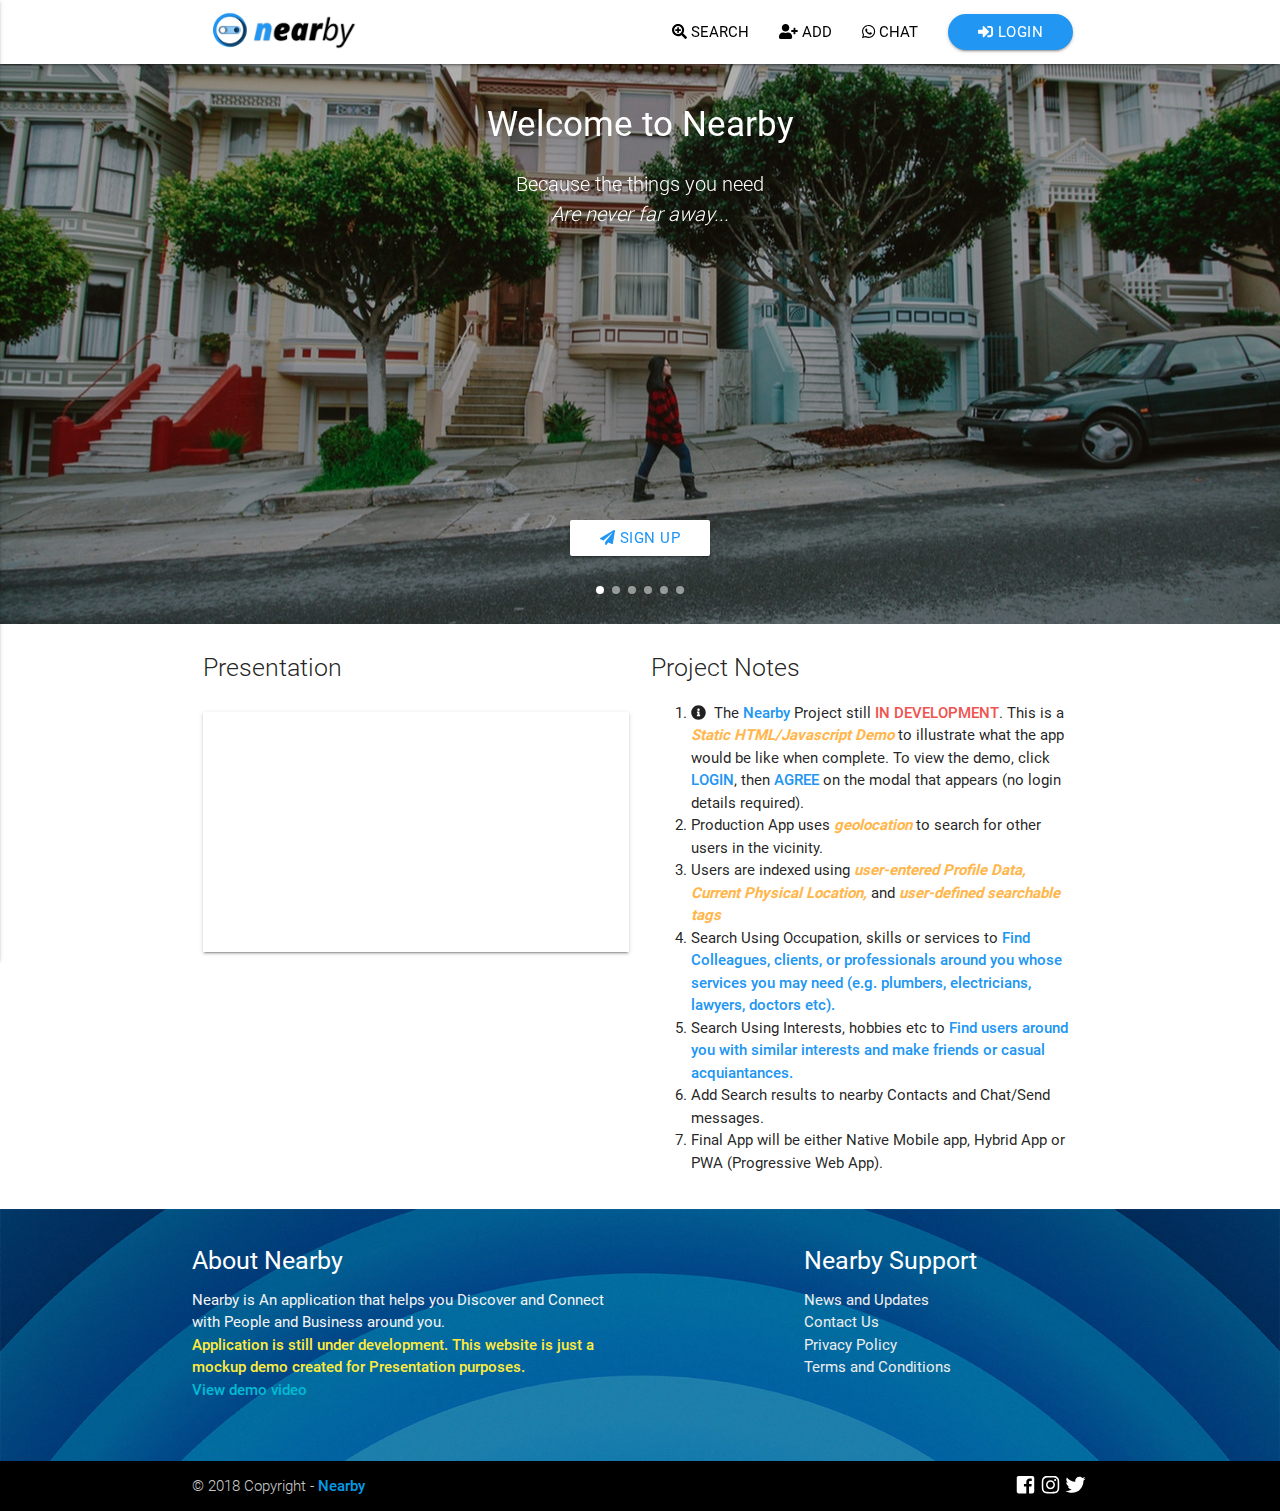
<file: index.html>
<!DOCTYPE html>
<html lang="en">

<head>
  <link href="assets/fonts/css/fontawesome-all.min.css" rel="stylesheet">
  <link href="assets/fonts/svg-with-js/css/fa-svg-with-js.css" rel="stylesheet">
  <link type="text/css" rel="stylesheet" href="assets/css/materialize.min.css" media="screen,projection" />
  <link type="text/css" rel="stylesheet" href="assets/css/prism.css" media="screen,projection" />
  <link type="text/css" rel="stylesheet" href="assets/css/materialize-stepper.min.css" media="screen,projection" />
  <link sizes="192x192" rel="icon" href="assets/images/nearbyicon.png" />
<!--  <link type="text/css" rel="stylesheet" href="assets/css/main.css" media="screen,projection" />-->
  <meta name="viewport" content="width=device-width, initial-scale=1">
  <meta charset="UTF-8">
  <title>Nearby</title>
  <style>
	
	  .overlay{
		  background-color: rgba(0,0,0,0.3); background-size:cover; height: 100%; padding-top: 10px; 
	  } 
	</style>
  
</head>

<body>
 <div class="navbar-fixed">
 	<nav class="white ">
 		<div>
 			<div class="nav-wrapper"><div class="container"><a data-activates="sidemenu" data-position="right" class="btn z-depth-0 white button-collapse show-on-small transparent">
                <i class="left fas fa-bars black-text show-on-small" data-fa-transform="down-25 grow-5"></i>
                </a><a href="index.php" class="brand-logo"><img src="assets/images/nearby.png" alt="" style="height: 50px; margin-top:10px; padding-bottom: 10px;"></a>
 			<ul class="right hide-on-med-and-down">
        <li><a class="black-text" href="sass.html"><i class="fa fa-search-plus" data-fa-transform="10"></i> SEARCH</a></li>
        <li><a class="black-text" href="badges.html"><i class="fa fa-user-plus"></i> ADD</a></li>
        <li><a class="black-text" href="collapsible.html"><i class="fab fa-whatsapp"></i> CHAT</a></li>
        
        <li><a class="white-text btn blue waves-effect waves-light modal-trigger" data-target="login_modal" style="border-radius: 20px;"><i class="fa fa-sign-in-alt"></i> Login</a></li>
				</ul></div></div>
 		</div>
 	</nav>
 </div>
 
 <ul id="sidemenu" class="side-nav white lighten-4">
        <li>
            <div class="user-view">
                <div class="background">
                    <img src="assets/images/29.jpg" style="width:600px;" alt="">
                </div>
                <a href="profile.php"><img src="assets/images/nearbyicon.png" class="circle" alt=""></a>
                <a href="profile.php"><span class="name white-text">NearBy</span></a>
                <a href="profile.php"><span class="email white-text">info@nearby.com</span></a>

            </div>
        </li>
        <li>
            <a class="active subheader">
                <div>Find the People You Need</div>
            </a>


        </li>
       <li><a class="black-text" href="sass.html"><i class="fa fa-search-plus" data-fa-transform="grow-10"></i> &nbsp; Search</a></li>
        
       

        <div class="divider"></div>
        <li>
            <a class="active subheader">
                <div>Make New Contacts</div>
            </a>


        </li>
        <li class="no-padding">
            <ul class="collapsible collapsible-accordion">
                <li>
                    <a class="collapsible-header">
                        <div><i class="colortextbrand fas fa-address-card" data-fa-transform=""></i>&nbsp; &nbsp; My Contacts &nbsp; &nbsp; <i class="fa fa-caret-down"></i></div>
                    </a>
                    <div class="collapsible-body">
                        <ul>
                             <li><a class="black-text" href="badges.html"><i class="fa fa-user-plus" data-fa-transform=""></i>&nbsp; Add Contact</a></li>
                            
                            <li><a class="black-text" href="collapsible.html"><i class="fab fa-whatsapp" data-fa-transform=""></i>  &nbsp; Chat</a></li>
                            
                             <li><a class="black-text" href="badges.html"><i class="fa fa-user-minus" data-fa-transform=""></i>&nbsp; Delete Contact</a></li>
                        </ul>
                    </div>
                </li>
            </ul>


        </li>


        <div class="divider"></div>
        <li>
            <a class="subheader">
                <div>Get Started</div>
            </a>
        </li>
       
        <li><a class="black-text signup"><i class="fa fa-paper-plane" data-fa-transform="grow-3" ></i>&nbsp; Sign Up</a></li>
        <li><a class="black-text modal-trigger" data-target="login_modal"><i class="fa fa-sign-in-alt"  data-fa-transform="grow-3"></i>&nbsp; Login</a></li>
        
       

    </ul>
 
    <div class="carousel carousel-slider center" style="height: 560px;">
      <div class="carousel-fixed-item center">
        <a class="btn waves-effect white blue-text modal-trigger signup" ><i class="fa fa-paper-plane"></i> Sign up</a>
      </div>
      <div class="carousel-item white-text" href="#one!" style="background-image:url(assets/images/neighbourhood2.jpeg); background-size:cover; background-position: center center;"><div class="overlay">
        <h1 style="font-size: 35px;">Welcome to Nearby</h1>
        <p class="white-text flow-text" style="font-size: 20px;">Because the things you need <br> <i>Are never far away...</i></p>
		  </div></div>
      <div class="carousel-item white-text" href="#one!" style="background-image:url(assets/images/locationblacklady.jpeg); background-size:cover; background-position: center center;"><div class="overlay">
        <h2 style="font-size: 35px;"><i class="fa fa-map-marker-alt" ></i> Search</h2>
        <p class="white-text flow-text" style="font-size: 20px;">Find just the right people <br> <i>Right around the corner...</i></p>
		  </div></div>
      <div class="carousel-item amber white-text" href="#two!" style="background-image:url(assets/images/chatmobile.jpeg); background-size:cover; background-position: center center;"><div class="overlay">
        <h2 style="font-size: 35px;"><i class="fa fa-address-card" ></i> Add Contacts</h2>
        <p class="white-text flow-text" style="font-size: 20px;"> Grow Your Network <br><i>And have a guy (or girl) for everything...</i></p>
		  </div></div>
      <div class="carousel-item green white-text" href="#three!" style="background-image:url(assets/images/contactmeet2.jpeg); background-size:cover; background-position: center center;">
       <div class="overlay"> <h1 style="font-size: 35px;"><i class="fab fa-whatsapp" ></i> Talk Business</h1>
        <p class="white-text flow-text" style="font-size: 20px;">Search based on Skills, Occupation<br> <i>And Connect with Professionals...</i></p>
		  </div></div>
      <div class="carousel-item blue white-text" href="#four!" style="background-image:url(assets/images/pexels-photo-567636.jpeg); background-size:cover; background-position: top center;">
       <div class="overlay"> <h1 style="font-size: 35px;"><i class="fab fa-whatsapp" ></i> Or Pleasure</h1>
        <p class="white-text flow-text" style="font-size: 20px;">Search based on hobbies, interests <br> <i>And Make new friends...</i></p>
		  </div></div>
      <div class="carousel-item blue white-text" href="#four!" style="background-image:url(assets/images/neighbourhood.jpeg); background-size:cover; background-position: center center;">
       <div class="overlay"> <h1 style="font-size: 35px;"><i class="fa fa-home" ></i> Own the Neighbourhood</h1>
        <p class="white-text flow-text" style="font-size: 20px;">Never be a stranger <br> <i>To the place you call home...</i></p>
		  </div></div>
    </div>
	<section><div class="row"><div class="container"><div class="col s12 m6 l6"><p class="flow-text">Presentation</p><div class="video-container z-depth-1"><iframe width="853" height="480" src="//www.youtube.com/embed/g0B4Pypzjjo?rel=0" frameborder="0" allowfullscreen></iframe></div></div><div class="col s12 m6 l6"><p class="flow-text" style="margin-bottom: 0px;">Project Notes</p><ol><li><i class="fa fa-info-circle"></i>&nbsp; The <strong class="blue-text">Nearby</strong> Project still <strong class="red-text text-lighten-1">IN DEVELOPMENT</strong>. This is a <i><b class="orange-text text-lighten-2">Static HTML/Javascript Demo</b> </i> to illustrate what the app would be like when complete. To view the demo, click <strong class="blue-text">LOGIN</strong>, then <strong class="blue-text">AGREE</strong> on the modal that appears (no login details required).</li><li>Production App uses <i class="orange-text text-lighten-2" style="font-weight: bold;">geolocation</i> to search for other users in the vicinity.</li><li>Users are indexed using <i class="orange-text text-lighten-2" style="font-weight: bold;">user-entered Profile Data, Current Physical Location, </i>and <i class="orange-text text-lighten-2" style="font-weight: bold;">user-defined searchable tags </i></li><li>Search Using Occupation, skills or services to <strong class="blue-text">Find Colleagues, clients, or professionals around you whose services you may need (e.g. plumbers, electricians, lawyers, doctors etc).</strong></li><li>Search Using Interests, hobbies etc to <strong class="blue-text">Find users around you with similar interests and make friends or casual acquiantances.</strong></li> <li>Add Search results to nearby Contacts and Chat/Send messages.</li><li>Final App will be either Native Mobile app, Hybrid App or PWA (Progressive Web App).</li></ol></div></div></div></section>
<!--
  <p class="flow-text">Tetle</p>
  <section>
    <div class="row">
      <div class="col s12">This div is 12-columns wide on all screen sizes</div>
      <div class="col s6">6-columns (one-half)</div>
      <div class="col s6">6-columns (one-half)</div>
    </div>
    <div class="carousel carousel-slider center">
      <div class="carousel-fixed-item center">
        <a class="btn waves-effect white grey-text darken-text-2">button</a>
      </div>
      <div class="carousel-item red white-text" href="#one!">
        <h2>First Panel</h2>
        <p class="white-text">This is your first panel</p>
      </div>
      <div class="carousel-item amber white-text" href="#two!">
        <h2>Second Panel</h2>
        <p class="white-text">This is your second panel</p>
      </div>
      <div class="carousel-item green white-text" href="#three!">
        <h2>Third Panel</h2>
        <p class="white-text">This is your third panel</p>
      </div>
      <div class="carousel-item blue white-text" href="#four!">
        <h2>Fourth Panel</h2>
        <p class="white-text">This is your fourth panel</p>
      </div>
    </div>
  </section>
  <section>
    <div class="col s12">
      <div class="card">
        <div class="card-content">
          <ul class="stepper horizontal" id="horizontal">
            <li class="step active">
              <div data-step-label="To step-title!" class="step-title waves-effect waves-dark">Step 1</div>
              <div class="step-content">
                <div class="row">
                  <div class="input-field col s12">
                    <input name="email" type="email" class="validate" required>
                    <label for="email">Your e-mail</label>
                  </div>
                </div>
                <div class="step-actions">
                  <button class="waves-effect waves-dark btn blue next-step">CONTINUE</button>
                </div>
              </div>
            </li>
            <li class="step">
              <div class="step-title waves-effect waves-dark">Step 2</div>
              <div class="step-content">
                <div class="row">
                  <div class="input-field col s12">
                    <input id name="password" type="password" class="validate" required>
                    <label for="password">Your password</label>
                  </div>
                </div>
                <div class="step-actions">
                  <button class="waves-effect waves-dark btn blue next-step" data-feedback="someFunction">CONTINUE</button>
                  <button class="waves-effect waves-dark btn-flat previous-step">BACK</button>
                </div>
              </div>
            </li>
            <li class="step">
              <div class="step-title waves-effect waves-dark">Step 3</div>
              <div class="step-content">
                Finish!
                <div class="step-actions">
                  <button class="waves-effect waves-dark btn blue" type="submit">SUBMIT</button>
                </div>
              </div>
            </li>
          </ul>
        </div>
      </div>
    </div>
  </section>
-->
  
  <footer class="page-footer"  style="background-image:url(assets/images/29.jpg);  background-size:cover; padding-top:0px; padding-bottom:0px;">
       <div class="overlay" style="margin-top:0px; margin-bottom: 0px; padding-top:25px; padding-bottom:25px;">
        <div class="container">
            <div class="row">
                <div class="col l6 s12">
                    <h5 class="white-text">About Nearby</h5>
					<p class="grey-text text-lighten-4">Nearby is An application that helps you Discover and Connect with People and Business around you. <br> <strong class="yellow-text">Application is still under development. This website is just a mockup demo created for Presentation purposes. <br><a href="https://youtu.be/g0B4Pypzjjo" class="cyan-text">View demo video</a></strong></p>
                </div>
                <div class="col l4 offset-l2 s12">
                    <h5 class="white-text">Nearby Support</h5>
                    <ul>
                        <li><a class="grey-text text-lighten-3" href="news.php">News and Updates</a></li>
                        <li><a class="grey-text text-lighten-3" href="support.php">Contact Us</a></li>
                        <li><a class="grey-text text-lighten-3">Privacy Policy</a></li>
                        <li><a class="grey-text text-lighten-3">Terms and Conditions</a></li>
                    </ul>
                </div>
            </div>
		   </div></div>
        <div class="footer-copyright black">
            <div class="container">
                © 2018 Copyright - <a href="index.php"><strong>Nearby</strong></a>
                <a class="right"><i class="white-text fab fa-facebook-square fa-fw fa-lg" data-fa-transform="up-1"></i><i class="white-text fab fa-instagram fa-fw fa-lg" data-fa-transform="up-1"></i><i class="white-text fab fa-twitter fa-fw fa-lg" data-fa-transform="up-1"></i></a>
            </div>
        </div>
    </footer>
  
  
   <div id="login_modal" class="modal">
    <form id="login_form">
    <div class="modal-content center">
    <h4 class="colortextbrand"><img src="assets/images/nearbyicon.png" style="width: 30px;" alt=""> Login</h4>
   
		<div class="logincover" style="display:block; padding-bottom:4px;"> <!-- Login Form Begins Here--> 
                           <form action="" id="loginform" submit="false">
                            <div class="input-field">

                                <input id="email2" type="email" name="email" required>
                                <label for="email"><i class="fa fa-envelope"></i>&nbsp;Email &nbsp; <span id="lemail"></span><span class="grey-text" id="loader_logemail" style="display:none;"> Checking <i class="fas fa-spinner fa-pulse"></i></span><span class="grey-text" id="error_logemail" style="display:none;"> Connection Error <i class="fas fa-broadcast-tower"></i></span></label>
                            </div>
                            <div class="input-field">

                                <input id="password" type="password" name="password" required>
                                <label for="password"><i class="fa fa-lock"></i>&nbsp;Password &nbsp;<span id="lpassword"></span></label>
                                
                            </div>
                            <div class="row" style="padding-bottom:5px; margin-top: -10px;" id="forgot_password1"></div>
                      <div id="loader_login" style="display:none;"><p class="grey-text center ">Logging In</p><div class="progress">
      <div class="indeterminate"></div>
  </div></div>      <p class="grey-text center" id="error_login" style="display:none;">Connection Error <i class="fas fa-broadcast-tower"></i></p> 
<!--
                            <button class="btn blue waves-effect waves-light" type="button" name="" id="loginbtn" style="display:block; width:100%; border-radius: 20px;">Log in &nbsp; 
    <i class="fa fa-power-off"></i>
    </button>
-->
							   <hr>
                        <p class="center" style="margin-top:-19px;"><span style="background-color:rgba(255,255,255,1); color:black; padding:5px;">OR</span></p>
                        <div style="display: flex; padding-bottom:15px;">
                            <a href="#modal4" class="btn red waves-effect waves-light modal-trigger" style="flex:1;">Sign in with google &nbsp; <i class="fab fa-google"></i></a>

                        </div>
                        <div style="display: flex; padding-bottom:0px;">
                            <a href="#modal5" class="btn blue accent-2 waves-effect waves-light modal-trigger" style="flex:1;">Sign in with facebook &nbsp; <i class="fab fa-facebook" data-fa-transform="grow-3"></i></a>

                        </div>

                        </form>
                          
                           <a class="formsignup"><p class="center blue-text">Forgot Password &nbsp; <i class="fa fa-question-circle"></i></p></a>
                           </div>
  </div>
      <div class="modal-footer center">
      <a class="btn-flat blue-text modal-close waves-effect waves-blue" id="login_cancel" onclick="Materialize.toast('Login Cancelled', 1500);">Cancel </a>
      <a type="submit" class="btn blue waves-effect waves-light" id="login_agree" style="border-radius: 20px;">Agree</a>
    </div>
        </form>
  </div>
  
  <div id="signup_modal" class="modal">
  	<div class="modal-content center">
  		<h4 class="colortextbrand"><img src="assets/images/nearbyicon.png" style="width: 30px;" alt=""> Sign Up</h4>
  		<ul class="stepper horizontal" id="horizontal">
            <li class="step active">
              <div data-step-label="To step-title!" class="step-title waves-effect waves-dark">Step 1</div>
              <div class="step-content">
               <div class="input-field" style="display:flex;">

                               <div class="input-field" style="flex:20;">

                                <input id="firstname" type="text" name="firstname" required>
                                <label for="firstname"><i class="fa fa-user" data-fa-transform="left-5"></i>FirstName <span class="red-text" id="fname"></span></label>
                                
                            </div> 
                            <div class="input-field" style="flex:18;">

                                <input id="surname" type="text" name="surname" required>
                                <label for="surname"><i class="fa fa-user" data-fa-transform="left-5"></i>Surname <span class="red-text" id="sname"></span></label>
                                
                            </div> 
                            </div>
                <div class="row">
                  <div class="input-field col s12">
                    <input name="email" type="email" class="validate" required>
                    <label for="email">Your e-mail</label>
                  </div>
                </div>
                <div class="step-actions">
                  <button class="waves-effect waves-dark btn blue next-step disabled" id="signup_email">CONTINUE</button>
                </div>
              </div>
            </li>
            <li class="step">
              <div class="step-title waves-effect waves-dark">Step 2</div>
              <div class="step-content">
                <div class="row">
                  <div class="input-field col s12">
                    <input id name="password" type="password" class="validate" required>
                    <label for="password">Your password</label>
                  </div>
                </div>
                <div class="step-actions">
                  <button class="waves-effect waves-dark btn blue next-step" data-feedback="someFunction">CONTINUE</button>
                  <button class="waves-effect waves-dark btn-flat previous-step">BACK</button>
                </div>
              </div>
            </li>
            <li class="step">
              <div class="step-title waves-effect waves-dark">Step 3</div>
              <div class="step-content">
                Finish!
                <div class="step-actions">
                  <button class="waves-effect waves-dark btn blue" type="submit">SUBMIT</button>
                </div>
              </div>
            </li>
          </ul>
  	</div>
  </div>
  
  <script src="assets/js/jquery-3.2.1.min.js"></script>
  <script src="assets/js/jquery3.js"></script>
  <script src="assets/js/materialize.min.js"></script>
  <script src="assets/js/materialize-stepper.min.js"></script>
  <script type="text/javascript" src="assets/fonts/svg-with-js/js/fontawesome-all.min.js"></script>
  <!-- <script src="assets/js/prism.js"></script> -->
  <script>
	  $(document).ready(function(){
		  
	function myLocation(){
    if(navigator.geolocation){
        navigator.geolocation.getCurrentPosition(showPosition);
    }else{
        $('#myloc').html("Sorry, couldn't get locaion");
    }
}	  
		  function showPosition(position){
    $('#myloc').html('Longitude: ' + position.coords.longitude + '<br>Latitude: ' + position.coords.latitude + '<br>');
}
		  
	  $('.carousel.carousel-slider').carousel({
      fullWidth: true,
      indicators: true,
		  duration: 200
	
    });
	setTimeout(autoplay, 5000);
		  function autoplay(){
			  $('.carousel').carousel('next');
			  setTimeout(autoplay, 5000);
		  }
		  
	  $('.button-collapse').sideNav();
		    $('.modal').modal();

    $('.stepper').activateStepper(); 
	  
	$(document).on('click','.signup', function(){
		$('#signup_modal').modal('open');
	})	  
		  
	
		  
	$('#login_agree').click(function(){
		myLocation();
		var email = $('#login_email').val();
		var password = $("#login_password").val();
		Materialize.toast('login successful', 2000, 'rounded', function(){
			Materialize.toast('moving to app page', 1500,'rounded', function(){
				window.location.replace('app/index.html');
			});
		})
	//	var email_reg = ;
		var action ="login";
//		$.ajax({
//			url: 'ajax/login.php',
//			method: 'POST',
//			dataType: 'json',
//			data: {
//				action: action, 
//				email: email, 
//				password: password, 
//				
//			}
//			
//			
//			
//		})
		
		
	})	  
	  
	  })</script>

</body>

</html>
</file>
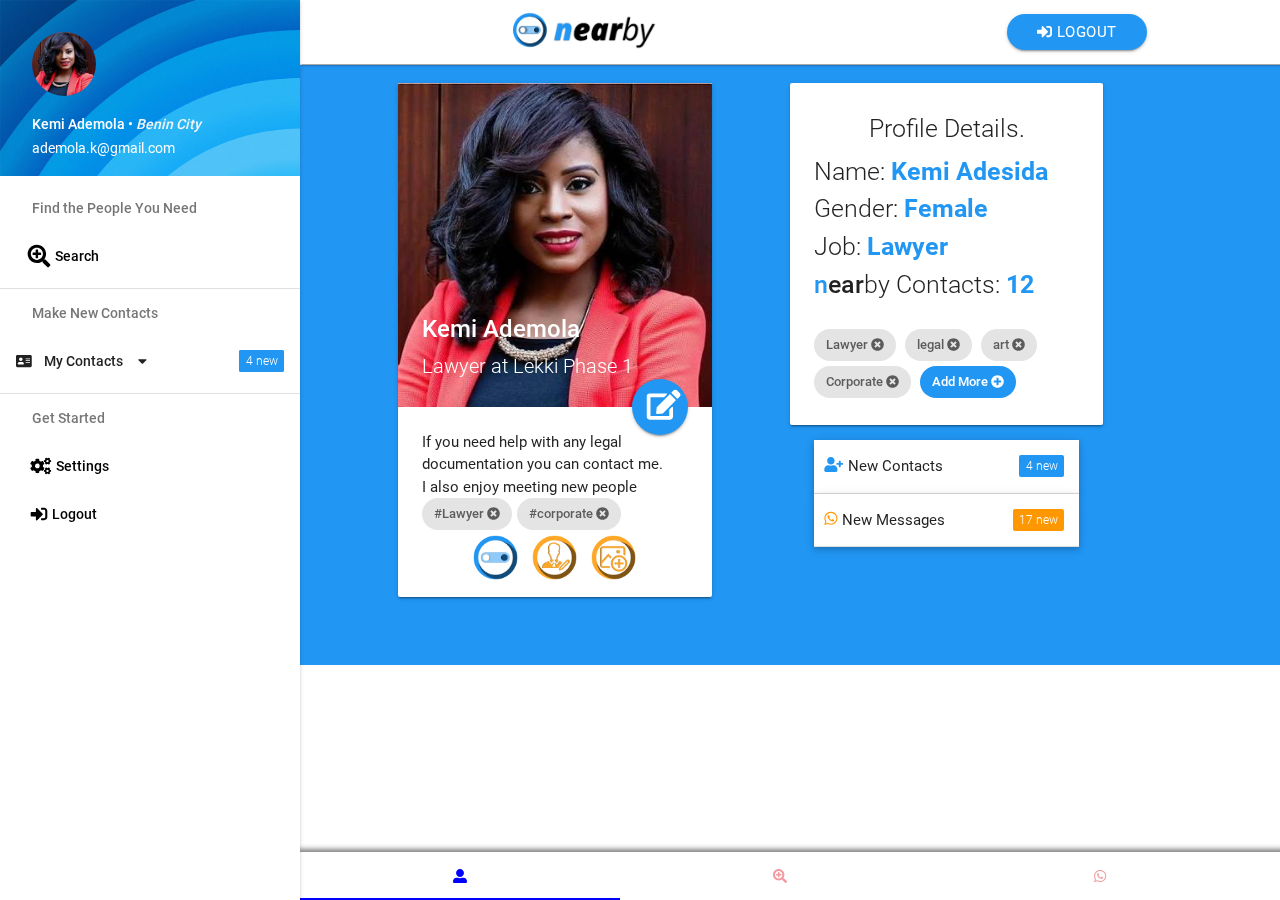
<file: app/index.html>
<!DOCTYPE html>
<html>

<head>
    <link href="../assets/fonts/css/fontawesome-all.min.css" rel="stylesheet">
  <link href="../assets/fonts/svg-with-js/css/fa-svg-with-js.css" rel="stylesheet">
    <meta charset="UTF-8">
    <title>Nearby</title>
    <meta name="viewport" content="width=device-width, initial-scale=1.0" />
    
    <link rel='stylesheet prefetch' href='../assets/css/materialize.min.css'>
    <link rel="stylesheet" href="../assets/css/bottom_tabs.css">
    <link sizes="192x192" rel="icon" href="../assets/images/nearbyicon.png" />
<style>
	html, body{
		height: 100% !important;
	}
	header, main, footer {
      padding-left: 300px;
    }

    @media only screen and (max-width : 992px) {
      header, main, footer {
        padding-left: 0;
      }
    }
	.tabs .indicator {
		display:none;
	}
	.tabs {
		box-shadow: -3px -3px 5px grey !important;
	}
	.tabs-content{
		height: 600px !important;
	}
	.carousel-item{
		height: 600px !important; 
	}
	.tabs-content.carousel .carousel-item{
		height: 600px !important; 
	}
	
	.tabs .tab a.active {
		border-bottom: 2px solid blue; color: blue;
	}
	
	div #test1{
		height: 600px !important;
	}
    
	div #test2{
		height: 600px !important;
	}
    
	div #test3{
		height: 600px !important;
	}
	.jobtitle{
		font-size: 20px !important;
	}
	@keyframes swipe-left {
    to {
        transform: rotate(-13deg) translate3d(-100%, 0, 0);
        opacity: 0;
    }
}

@keyframes swipe-right {
    to {
        transform: rotate(13deg) translate3d(100%, 0, 0);
        opacity: 0;
    }
}
@keyframes add-to-contact {
    to {
        transform: rotate(0deg) translate3d(100%, 0, 0);
        opacity: 0;
    }
}
.swipe-left {
    animation: swipe-left 0.5s forwards;
}

.swipe-right {
    animation: swipe-right 0.5s forwards;
}

	.add-to-contact {
		animation: add-to-contact 0.5s forwards;
		
	}	
	
    
	</style>
<script> 
	
	function switchprofile(){
			var mode= $('#mode').val();
		
			if (mode == "one"){
			$('#mode').val('two');
			$('#switch').attr('src','../assets/images/nearbyiconalt.png');
			$('#navswitch').attr('src','../assets/images/26.jpg');
			$('#headerswitch').attr('src','../assets/images/nearbyalt.png');
			$('#hswitch').addClass('blue-grey darken-4').removeClass('white');
			$('#test1').addClass('red lighten-2').removeClass('blue');
			$('#test2').addClass('red lighten-2').removeClass('blue');
			$('#test4').addClass('red lighten-2').removeClass('blue');
			$('#mswitch').addClass('white-text lighten-2').removeClass('black-text');
			
			}
			else if(mode == "two"){
			$('#mode').val('one');
			$('#switch').attr('src','../assets/images/nearbyicon.png');
			$('#navswitch').attr('src','../assets/images/29.jpg');
			$('#headerswitch').attr('src','../assets/images/nearby.png');
			$('#hswitch').addClass('white').removeClass('blue-grey darken-4');
			$('#test1').addClass('blue').removeClass('red lighten-2');
			$('#test2').addClass('blue').removeClass('red lighten-2');
			$('#test4').addClass('blue').removeClass('red lighten-2');
			$('#mswitch').addClass('black-text ').removeClass('white-text');
			}
		};	
	
	
	</script>
</head>

<body>
  <header>
   <div class="navbar-fixed">
 	<nav id="hswitch" class="white ">
 		<div>
 			<div class="nav-wrapper"><div class="container"><a data-activates="sidemenu" data-position="right" class="btn z-depth-0 white button-collapse show-on-small transparent">
                <i class="left fas fa-bars black-text show-on-small" data-fa-transform="down-25 grow-5" id="mswitch"></i>
                </a><a href="index.html" class="brand-logo"><img id="headerswitch" src="../assets/images/nearby.png" alt="" style="height: 50px; margin-top:10px; padding-bottom: 10px;"></a>
 			<ul class=" hide-on-med-and-down" style="padding-left: 500px;">
        
        <li><a href="../index.html" class="white-text btn blue waves-effect waves-light" style="border-radius: 20px;"><i class="fa fa-sign-in-alt"></i> Logout</a></li>
				</ul></div></div>
 		</div>
 	</nav>
	  </div></header>
   <ul id="sidemenu" class="side-nav fixed white lighten-4">
        <li>
            <div class="user-view">
                <div class="background">
                    <img id="navswitch" src="../assets/images/29.jpg" style="width:600px;" alt="">
                </div>
                <a href="index.html"><img src="../assets/images/worklady.jpeg" class="circle" alt=""></a>
				<a href="index.html"><span class="name white-text">Kemi Ademola &#8226; <span class="grey-text text-lighten-4"><i>Benin City</i></span></span></a>
                <a href="index.html"><span class="email white-text">ademola.k@gmail.com</span></a>

            </div>
        </li>
        <li>
            <a class="active subheader">
                <div>Find the People You Need</div>
            </a>


        </li>
       <li><a class="black-text"><i class="fa fa-search-plus" data-fa-transform="grow-10"></i> &nbsp; Search</a></li>
        
       

        <div class="divider"></div>
        <li>
            <a class="active subheader">
                <div>Make New Contacts</div>
            </a>


        </li>
        <li class="no-padding">
            <ul class="collapsible collapsible-accordion">
                <li>
                    <a class="collapsible-header">
                        <div><i class="colortextbrand fas fa-address-card" data-fa-transform=""></i>&nbsp; &nbsp; My Contacts &nbsp; &nbsp; <i class="fa fa-caret-down"></i><span class="new badge blue pulse">4</span></div>
                    </a>
                    <div class="collapsible-body">
                        <ul>
                             <li><a class="black-text"><i class="fa fa-user-plus" data-fa-transform=""></i>&nbsp; Add Contact</a></li>
                            
                            <li><a class="black-text" ><i class="fab fa-whatsapp" data-fa-transform=""></i>  &nbsp; Chat <span class="new badge orange lighten-1">17</span></a></li>
                            
                             <li><a class="black-text" ><i class="fa fa-user-minus" data-fa-transform=""></i>&nbsp; Delete Contact</a></li>
                        </ul>
                    </div>
                </li>
            </ul>


        </li>


        <div class="divider"></div>
        <li>
            <a class="subheader">
                <div>Get Started</div>
            </a>
        </li>
       
        <li><a class="black-text signup"><i class="fa fa-cogs" data-fa-transform="grow-3" ></i>&nbsp; Settings</a></li>
        <li><a class="black-text" href="../index.html"><i class="fa fa-sign-in-alt"  data-fa-transform="grow-3"></i>&nbsp; Logout</a></li>
        
       

    </ul>
 
   <main>
    <div class="row">
    <div class="col s12 ">
      <ul class="bottom_tabs tabs blue-text z-depth-2">
        <li class="tab col s3"><a href="#test1"><i class="fa fa-user-alt"></i></a></li>
        <li class="tab col s3"><a class="active" href="#test2"><i class="fa fa-search-plus"></i></a></li>
        <li class="tab col s3"><a href="#test4"><i class="fab fa-whatsapp"></i></a></li>
      </ul>
    </div>
    <div id="test1" class="col s12 blue center z-depth-0">
        <div class="row pcard" style="padding-top: 10px; padding-left: 20px; padding-right: 20px;">
            <div class="col s12 m5 l4 offset-l1">
              <div class="card hoverable" id="profilecard">
                <div class="card-image">
                  <img src="../assets/images/worklady.jpeg" >
					<span class="card-title left-align" style="font-weight: strong;"><strong>Kemi Ademola</strong><br><span class="jobtitle">Lawyer at Lekki Phase 1</span></span>
                  <a class="btn-floating blue btn-large halfway-fab waves-effect waves-light  modal-trigger" data-target="image_update_modal" id="pro_image2"><i class="fa fa-edit fa-2x" data-fa-transform="right-2 down-3"></i></a>
                </div>
                <div class="card-content left-align" style="padding-bottom:0px;">
                        
                  <p>If you need help with any legal documentation you can contact me.<br> I also enjoy meeting new people</p><div class="chip">
    #Lawyer
    <i class="fa fa-times-circle"></i>
  </div><div class="chip">
    #corporate 
    <i class="fa fa-times-circle"></i>
  </div><br>
					<div class="row center" style="padding-bottom:10px;"> <img id="switch" src="../assets/images/nearbyicon.png" class="circle" onclick="switchprofile();" style="margin-right: 10px; width:45px;"> <img src="../assets/images/nearbyprofileedit.png" class="circle" style="width:45px; margin-right:10px;" onclick="$('#profile_modal').modal('open');"> <img src="../assets/images/nearbyaddimage.png" class="circle" style="width:45px;" onclick="$('#chat_modal').modal('open');"></div>
               <input type="hidden" id="mode" value="one">
                </div>
              </div>
              
            </div>
            <div class="col s12 m4 l4 offset-l1">
             
              <div class="card-panel hoverable hide-on-med-and-down" id="profilecard" style="padding-top:2px; padding-bottom: 2px;">
                <p class="flow-text center-align">Profile Details. </p>
                <p class="flow-text left-align" style="margin-top:-20px;">Name: <span class="blue-text" style="font-weight: bold;">Kemi Adesida</span><br>
                Gender: <span class="blue-text" style="font-weight:bold;">Female</span> <br> Job: <span class="blue-text" style="font-weight: bold;">Lawyer</span> <br> <strong><span class="blue-text">n</span>ear</strong>by Contacts: <span class="blue-text" style="font-weight:bold;">12</span></p>
                <div class="row left-align">
             
                   <div class="chip">
    Lawyer
    <i class="fa fa-times-circle"></i>
  </div> <div class="chip">
    legal
    <i class="fa fa-times-circle"></i>
  </div>
             <div class="chip">
    art
    <i class="fa fa-times-circle"></i>
  </div>
              <div class="chip">
    Corporate
    <i class="fa fa-times-circle"></i>
  </div>
              
              
             
			  <a href=""><div class="chip blue white-text">
    Add More
    <i class="fa fa-plus-circle"></i>
				  </div></a> 
				  </div>
              </div>
				<ul class="collapsible popout">
					 <li>
      <div class="collapsible-header"><i class="fa fa-user-plus blue-text" data-fa-transform="down-2 left-5"></i>New Contacts<span class="new badge blue">4</span></div>
      <div class="collapsible-body white"><span>You Have 3 new contacts. Check out Who Added you...</span></div>
    </li>
    <li>
      <div class="collapsible-header"><i class="fab fa-whatsapp orange-text" data-fa-transform="down-2 left-5"></i>New Messages <span class="new badge orange">17</span></div>
      <div class="collapsible-body white"><span>You have 17 new Messages</span></div>
    </li>
					
				</ul>
            </div>
          </div>
      </div>
    <div id="test2" class="col s12 blue z-depth-0">
           <div class="col s12 m6 l6 offset-l3 offset m3">
                <div id="panel_search" class="card-panel" style="padding-top: 5px; padding-bottom: 5px; margin-top: 0px; display:none;">
                   <div class="container"> 
                    
                            <div class="input-field">
                               
                                <input id="search" type="search" class="validate">
                                <label for="search"> <i class="fa fa-search-plus"></i>&nbsp; Search Nearby</label>
				  </div>
                              
                              
                            
                          
              </div>
              </div>
              <div class="row" style="padding-top: 0px; padding-left: 20px; padding-right: 20px;">
              <div class="col s12 m8 l10 offset-l1">
                    <div class="card hoverable" style="display:none;" id="first_result" >
                <div class="card-image" style="height:230px !important;">
                  <img src="../assets/images/images%20(13).jpeg" style="height:230px !important;">
					
                  <a class="btn-floating blue btn-large halfway-fab add_contact waves-effect waves-light"><i class="fa fa-plus-circle fa-2x" data-fa-transform="down-4"></i></a>
                </div>
                <div class="card-content left-align">
					<span class="card-title left-align" style="font-weight: strong; line-height: 18px;"><strong>Jessica Lawanson</strong><br><span style="font-size: 12px;">Dentist at Lagos State Teaching Hospital &#8226; <span class="grey-text">17 miles away</span></span></span> 
                  <p>They say an apple a day, but you should never be afraid to see the Dentist :-).<br></p><p class="grey-text">likes: field trips, cooking, and outdoors.</p><div class="chip">
    #Dentist &nbsp;
    
  </div><div class="chip">
    #Consultant &nbsp;
    
  </div>
<div class="chip">
    #LUTH &nbsp;
    
  </div>
               <div class="row center"> <img id="switch" src="../assets/images/nearbyswipeleft.png" class="circle swipe_left" style="margin-right: 100px; width:50px;"> <img src="../assets/images/nearbyswiperight.png" class="circle swipe_right" style="width:50px;" onclick=""></div>
                </div>
              </div>
               <div class="card hoverable" style="display:none;" >
                <div class="card-image" style="height:230px !important;">
                  <img src="../assets/images/images%20(12).jpeg" style="height:230px !important;">
					
                  <a class="btn-floating blue btn-large halfway-fab waves-effect waves-light add_contact"><i class="fa fa-plus-circle fa-2x" data-fa-transform="down-4"></i></a>
                </div>
                <div class="card-content left-align">
					<span class="card-title left-align" style="font-weight: strong; line-height: 18px;"><strong>Timeyin James</strong><br><span style="font-size: 12px;">Mechanic at Obalende &#8226; <span class="grey-text">12 miles away</span></span></span> 
                  <p>Been fixing cars since I was 12 and would be happy to help with your vehicle.<br></p><p class="grey-text">Likes: fuji, honesty, hardworking people.</p><div class="chip">
    #mechanic &nbsp;
    
  </div><div class="chip">
    #repair &nbsp;
    
  </div>
<div class="chip">
    #carsales &nbsp;
    
  </div>
                <div class="row center"> <img id="switch" src="../assets/images/nearbyswipeleft.png" class="circle swipe_left" style="margin-right: 100px; width:50px;"> <img src="../assets/images/nearbyswiperight.png" class="circle swipe_right" style="width:50px;" onclick=""></div>

                </div>
              </div>
              <div class="card hoverable" style="display:none;">
                <div class="card-image" style="height:230px !important;">
                  <img src="../assets/images/images%20(19).jpeg" style="height:230px !important;">
					
                  <a class="btn-floating blue btn-large halfway-fab add_contact waves-effect waves-light"><i class="fa fa-plus-circle fa-2x" data-fa-transform="down-4"></i></a>
                </div>
                <div class="card-content left-align">
					<span class="card-title left-align" style="font-weight: strong; line-height: 18px;"><strong>Lupita Nnyongo</strong><br><span style="font-size: 12px;">Actress at MaryLand&#8226; <span class="grey-text">21 miles away</span></span></span> 
                  <p>Starred In Black Panther. Wakanda Forever!<br></p><p class="grey-text">Likes: Poetry, Painting, Cultural Arts.</p><div class="chip">
    #Actress &nbsp;
    
  </div><div class="chip">
    #model &nbsp;
    
  </div>
<div class="chip">
    #finearts &nbsp;
    
  </div><div class="row center"> <img id="switch" src="../assets/images/nearbyswipeleft.png" class="circle swipe_left" style="margin-right: 100px; width:50px;"> <img src="../assets/images/nearbyswiperight.png" class="circle swipe_right" style="width:50px;" onclick=""></div>
                </div>
              </div>
               <div class="card hoverable" style="display:none;">
                <div class="card-image" style="height:230px !important;">
                  <img src="../assets/images/doctorman.jpeg" style="height:230px !important;">
					
                  <a class="btn-floating blue btn-large halfway-fab add_contact waves-effect waves-light "><i class="fa fa-plus-circle fa-2x" data-fa-transform="down-4"></i></a>
                </div>
                <div class="card-content left-align">
                       <span class="card-title left-align" style="font-weight: strong; line-height: 18px;"><strong>Franklin Chucks</strong><br><span style="font-size: 12px;">Doctor at Apapa &#8226; <span class="grey-text">32 miles away</span></span></span> 
                  <p>If symptoms persist after 3 days, consult your doctor.<br></p><p class="grey-text">Likes: movies, family, fashion.</p><div class="chip">
    #doctor &nbsp;
    
  </div><div class="chip">
    #medical &nbsp;
    
  </div>
<div class="chip">
    #ENT &nbsp;
    
  </div><div class="row center"> <img id="switch" src="../assets/images/nearbyswipeleft.png" class="circle swipe_left" style="margin-right: 100px; width:50px;"> <img src="../assets/images/nearbyswiperight.png" class="circle swipe_right" style="width:50px;" onclick=""></div>
                </div>
              </div>
              
               
               
               
               <div class="card hoverable" style="display:none;" >
                <div class="card-image" style="height:230px !important;">
                  <img src="../assets/images/maninsuit.jpeg" style="height:230px !important;">
					
                  <a class="btn-floating blue btn-large halfway-fab waves-effect waves-light  add_contact"><i class="fa fa-plus-circle fa-2x" data-fa-transform="down-4"></i></a>
                </div>
                <div class="card-content left-align">
                       <span class="card-title left-align" style="font-weight: strong; line-height: 18px;"><strong>Emeka Chuks</strong><br><span style="font-size: 13px;">OAP at Cool FM Radio &#8226; <span class="grey-text">17 miles away</span></span></span> 
                  <p>Professional MC and Talk show Host. <br></p><p class="grey-text">Likes: conversation, fashion, scifi movies.</p><div class="chip">#MC &nbsp;</div><div class="chip">
    #radio &nbsp;</div><div class="chip">#host &nbsp;</div>
               <div class="row center"> <img id="switch" src="../assets/images/nearbyswipeleft.png" class="circle swipe_left" style="margin-right: 100px; width:50px;"> <img src="../assets/images/nearbyswiperight.png" class="circle swipe_right" style="width:50px;" onclick=""></div>
                </div>
              </div>
              
              <div class="card hoverable" style="display:none; margin-bottom: 0px;" >
                <div class="card-image" style="height:230px !important;">
                  <img src="../assets/images/images%20(18).jpeg" style="height:230px !important;">
					
                  <a class="btn-floating blue add_contact btn-large halfway-fab waves-effect waves-light"><i class="fa fa-plus-circle fa-2x" data-fa-transform="down-4"></i></a>
                </div>
                <div class="card-content left-align" style="padding-bottom:1px">
                       <span class="card-title left-align" style="font-weight: strong; line-height: 18px;"><strong>Yemi Alade</strong><br><span style="font-size: 13px;">Photographer at Victoria Island &#8226; <span class="grey-text">32 miles away</span></span></span> 
                  <p>Contact me if you want to take great looking pictures<br></p><p class="grey-text">Likes: cool evenings, video games.</p><div class="chip">#Photographer &nbsp;</div><div class="chip">#weddings &nbsp;</div>
               <div class="row center" > <img id="switch" src="../assets/images/nearbyswipeleft.png" class="circle swipe_left" style="margin-right: 100px; width:50px;"> <img src="../assets/images/nearbyswiperight.png" class="circle swipe_right" style="width:50px;" onclick=""></div>
                </div>
              </div>
              <div class="card hoverable" style="display:none; margin-bottom: 0px;" >
                <div class="card-image" style="height:230px !important;">
                  <img src="../assets/images/images%20(16).jpeg" style="height:230px !important;">
					
                  <a class="btn-floating blue add_contact btn-large halfway-fab waves-effect waves-light"><i class="fa fa-plus-circle fa-2x" data-fa-transform="down-4"></i></a>
                </div>
                <div class="card-content left-align" style="padding-bottom:1px">
                       <span class="card-title left-align" style="font-weight: strong; line-height: 18px;"><strong>Amechi Eze</strong><br><span style="font-size: 13px;">Lawyer at Barnes &amp; Noble &#8226; <span class="grey-text">6 miles away</span></span></span> 
                  <p>Called to bar in 2005, never lost a case since then.<br></p><p class="grey-text">Likes: poetry, children, politics.</p><div class="chip">#law &nbsp;</div><div class="chip">
    #lawyer &nbsp;</div><div class="chip">#attorney &nbsp;</div>
               <div class="row center" > <img id="switch" src="../assets/images/nearbyswipeleft.png" class="circle swipe_left" style="margin-right: 100px; width:50px;"> <img src="../assets/images/nearbyswiperight.png" class="circle swipe_right" style="width:50px;" onclick=""></div>
                </div>
              </div>
              <div class="card hoverable" style="display:none; margin-bottom: 0px;" >
                <div class="card-image" style="height:230px !important;">
                  <img src="../assets/images/plumber1.jpeg" style="height:230px !important;">
					
                  <a class="btn-floating blue add_contact btn-large halfway-fab waves-effect waves-light"><i class="fa fa-plus-circle fa-2x" data-fa-transform="down-4"></i></a>
                </div>
                <div class="card-content left-align" style="padding-bottom:1px">
                       <span class="card-title left-align" style="font-weight: strong; line-height: 18px;"><strong>Ejiro Emmanuel</strong><br><span style="font-size: 13px;">Plumber at ABC House Services &#8226; <span class="grey-text">42 miles away</span></span></span> 
                  <p>No more leaks. Call on tbe best plumbers available - 070 1234 5678 <br></p><p class="grey-text">Likes: football, wrestling, Soap operas.</p><div class="chip">#plumbing &nbsp;</div><div class="chip">
    #plumber &nbsp;</div><div class="chip">#pipes &nbsp;</div>
               <div class="row center" > <img id="switch" src="../assets/images/nearbyswipeleft.png" class="circle swipe_left" style="margin-right: 100px; width:50px;"> <img src="../assets/images/nearbyswiperight.png" class="circle swipe_right" style="width:50px;" onclick=""></div>
                </div>
              </div>
              <div class="card hoverable" style="display:none; margin-bottom: 0px;" >
                <div class="card-image" style="height:230px !important;">
                  <img src="../assets/images/images%20(17).jpeg" style="height:230px !important;">
					
                  <a class="btn-floating blue add_contact btn-large halfway-fab waves-effect waves-light"><i class="fa fa-plus-circle fa-2x" data-fa-transform="down-4"></i></a>
                </div>
                <div class="card-content left-align" style="padding-bottom:1px">
                       <span class="card-title left-align" style="font-weight: strong; line-height: 18px;"><strong>Beyonce Knowles</strong><br><span style="font-size: 13px;">Musician at Jay Studios &#8226; <span class="grey-text">320 miles away</span></span></span> 
                  <p>Professional MC and Radio &amp; TV Talk show Host. <br></p><p class="grey-text">Likes: conversation, fashion, scifi movies.</p><div class="chip">#music &nbsp;</div><div class="chip">
    #performer &nbsp;</div><div class="chip">#art &nbsp;</div>
               <div class="row center" > <img id="switch" src="../assets/images/nearbyswipeleft.png" class="circle swipe_left" style="margin-right: 100px; width:50px;"> <img src="../assets/images/nearbyswiperight.png" class="circle swipe_right" style="width:50px;" onclick=""></div>
                </div>
              </div>
              <div class="card hoverable" style="display:none; margin-bottom: 0px;" >
                <div class="card-image" style="height:230px !important;">
                  <img src="../assets/images/images%20(11).jpeg" style="height:230px !important;">
					
                  <a class="btn-floating blue add_contact btn-large halfway-fab waves-effect waves-light"><i class="fa fa-plus-circle fa-2x" data-fa-transform="down-4"></i></a>
                </div>
                <div class="card-content left-align" style="padding-bottom:1px">
                       <span class="card-title left-align" style="font-weight: strong; line-height: 18px;"><strong>Omotola Jalade</strong><br><span style="font-size: 13px;">Gynecologist at Abuja&#8226; <span class="grey-text">129 miles away</span></span></span> 
                  <p>Women's Health is the health of the nation.<br></p><p class="grey-text">Likes: conversation, fashion, scifi movies.</p><div class="chip">#gynecologist &nbsp;</div><div class="chip">
    #clinic &nbsp;</div><div class="chip">#womendoctor &nbsp;</div>
               <div class="row center" > <img id="switch" src="../assets/images/nearbyswipeleft.png" class="circle swipe_left" style="margin-right: 100px; width:50px;"> <img src="../assets/images/nearbyswiperight.png" class="circle swipe_right" style="width:50px;" onclick=""></div>
                </div>
              </div>
              <div class="card hoverable" style="display:none; margin-bottom: 0px;" >
                <div class="card-image" style="height:230px !important;">
                  <img src="../assets/images/images%20(14).jpeg" style="height:230px !important;">
					
                  <a class="btn-floating blue add_contact btn-large halfway-fab waves-effect waves-light"><i class="fa fa-plus-circle fa-2x" data-fa-transform="down-4"></i></a>
                </div>
                <div class="card-content left-align" style="padding-bottom:1px">
                       <span class="card-title left-align" style="font-weight: strong; line-height: 18px;"><strong>Princess Chukwura</strong><br><span style="font-size: 13px;">Model at Jodella &#8226; <span class="grey-text">52 miles away</span></span></span> 
                  <p>Professional runway and photoshoot model. <br></p><p class="grey-text">Likes: davido, ritz carlton, braids.</p><div class="chip">#fashion &nbsp;</div><div class="chip">
    #runway &nbsp;</div><div class="chip">#model &nbsp;</div>
               <div class="row center" > <img id="switch" src="../assets/images/nearbyswipeleft.png" class="circle swipe_left" style="margin-right: 100px; width:50px;"> <img src="../assets/images/nearbyswiperight.png" class="circle swipe_right" style="width:50px;" onclick=""></div>
                </div>
              </div>
              <div class="card hoverable" style="display:none; margin-bottom: 0px;" >
                <div class="card-image" style="height:230px !important;">
                  <img src="../assets/images/LN-Winner-Peta-267x300.jpg" style="height:230px !important;">
					
                  <a class="btn-floating blue add_contact btn-large halfway-fab waves-effect waves-light"><i class="fa fa-plus-circle fa-2x" data-fa-transform="down-4"></i></a>
                </div>
                <div class="card-content left-align" style="padding-bottom:1px">
                       <span class="card-title left-align" style="font-weight: strong; line-height: 18px;"><strong>Chisum Iniedo</strong><br><span style="font-size: 13px;">Lawyer at Iyana Ipaja &#8226; <span class="grey-text">37 miles away</span></span></span> 
                  <p>Contact me for good Legal Advice. <br></p><p class="grey-text">Likes: Suits, Versace, Xtian Movies.</p><div class="chip">#lawschool &nbsp;</div><div class="chip">
    #calltobar &nbsp;</div><div class="chip">#lawyer &nbsp;</div>
               <div class="row center" > <img id="switch" src="../assets/images/nearbyswipeleft.png" class="circle swipe_left" style="margin-right: 100px; width:50px;"> <img src="../assets/images/nearbyswiperight.png" class="circle swipe_right" style="width:50px;" onclick=""></div>
                </div>
              </div>
              <div class="card hoverable" style="display:none; margin-bottom: 0px;" >
                <div class="card-image" style="height:230px !important;">
                  <img src="../assets/images/cartoontechy.jpeg" style="height:230px !important;">
					
                  <a class="btn-floating blue add_contact btn-large halfway-fab waves-effect waves-light"><i class="fa fa-plus-circle fa-2x" data-fa-transform="down-4"></i></a>
                </div>
                <div class="card-content left-align" style="padding-bottom:1px">
                       <span class="card-title left-align" style="font-weight: strong; line-height: 18px;"><strong>Sean Banks</strong><br><span style="font-size: 13px;">Web Developer at Yaba &#8226; <span class="grey-text">17 miles away</span></span></span> 
                  <p>Professional WebDeveloper/ Webprogrammer. You Imagine, i build. <br></p><p class="grey-text">Likes: eating, coding, video games..</p><div class="chip">#PHP &nbsp;</div><div class="chip">
    #node.js &nbsp;</div><div class="chip">#webdev &nbsp;</div>
               <div class="row center" > <img id="switch" src="../assets/images/nearbyswipeleft.png" class="circle swipe_left" style="margin-right: 100px; width:50px;"> <img src="../assets/images/nearbyswiperight.png" class="circle swipe_right" style="width:50px;" onclick=""></div>
                </div>
              </div>
              <div class="card hoverable" style="display:none; margin-bottom: 0px;" >
                <div class="card-image" style="height:230px !important;">
                  <img src="../assets/images/casualman.jpeg" style="height:230px !important;">
					
                  <a class="btn-floating blue add_contact btn-large halfway-fab waves-effect waves-light"><i class="fa fa-plus-circle fa-2x" data-fa-transform="down-4"></i></a>
                </div>
                <div class="card-content left-align" style="padding-bottom:1px">
                       <span class="card-title left-align" style="font-weight: strong; line-height: 18px;"><strong>Kunle Adeshina</strong><br><span style="font-size: 13px;">Dentist at Central Hospital &#8226; <span class="grey-text">35 miles away</span></span></span> 
                  <p>We treat, but God heals. Contact for a dental appointment and orthodontist.<br></p><p class="grey-text">Likes: Discovery channel, sports, snacks..</p><div class="chip">#braces &nbsp;</div><div class="chip">
    #booknow &nbsp;</div><div class="chip">#dentist &nbsp;</div>
               <div class="row center" > <img id="switch" src="../assets/images/nearbyswipeleft.png" class="circle swipe_left " style="margin-right: 100px; width:50px;"> <img src="../assets/images/nearbyswiperight.png" class="circle swipe_right" style="width:50px;" onclick=""></div>
                </div>
              </div>
              <div class="card hoverable" style="display:none; margin-bottom: 0px;" >
                <div class="card-image" style="height:230px !important;">
                  <img src="../assets/images/farmer.jpeg" style="height:230px !important;">
					
                  <a class="btn-floating blue add_contact btn-large halfway-fab waves-effect waves-light"><i class="fa fa-plus-circle fa-2x" data-fa-transform="down-4"></i></a>
                </div>
                <div class="card-content left-align" style="padding-bottom:1px">
                       <span class="card-title left-align" style="font-weight: strong; line-height: 18px;"><strong>Jimoh Adedeji</strong><br><span style="font-size: 13px;">Farmer at Agidingbi &#8226; <span class="grey-text">70 miles away</span></span></span> 
                  <p>Agriculture is the heart of our economy. Let's use it. <br></p><p class="grey-text">Likes: investing, learning, research.</p><div class="chip">#agric &nbsp;</div><div class="chip">
    #poultry &nbsp;</div><div class="chip">#fishery &nbsp;</div>
               <div class="row center" > <img id="switch" src="../assets/images/nearbyswipeleft.png" class="circle swipe_left" style="margin-right: 100px; width:50px;"> <img src="../assets/images/nearbyswiperight.png" class="circle swipe_right" style="width:50px;" onclick=""></div>
                </div>
              </div>
              <div id="card_ender" class="card hoverable center" style="height:450px; margin-top: -10px; display:none;"><p class="flow-text grey-text" style="padding-top:30%;"><i class="fa fa-user-slash"></i> &nbsp;No More Users Nearby</p>
               <i class="fa fa-frown grey-text fa-7x"></i>
				  <p class="flow-text grey-text"><a href="#" id="retry"><span class="blue-text"><i class="fa fa-redo-alt"></i> Retry?</span></a> (Expand Search)</p>
              
              </div>
              
              <div id="card_loader" class="card hoverable center" style="height:450px; margin-top: -10px; display:none;"><p class="flow-text grey-text" style="padding-top:30%;"><i class="fa fa-search-plus"></i> &nbsp;Searching Nearby</p>
               <i class="fa fa-spinner fa-pulse grey-text fa-10x"></i>
                
              
              </div>
              
              <div id="first_card" class="card hoverable center" style="height:450px; margin-top: -0px;"><p class="grey-text" style="padding-top:10%; margin-bottom:0px; padding-left:20px; padding-right:20px;"> &nbsp;Search Nearby for doctors, lawyers, plumbers, mechanics, guitarists and all the awesome people around you... </p><br>
              <div class="container"><div class="input-field">
                               
                                <input id="search2" type="search" class="validate">
                                <label for="search2"> <i class="fa fa-search-plus"></i>&nbsp; Search Nearby</label>
				  </div></div>
               <i class="fa fa-users grey-text fa-7x"></i><br>
              <p class="flow-text grey-text" style="margin-top:0px;">Or Find... <br>
				  <a href="#" id="searchall"><span class="blue-text" style=" paddin-top: 0px; margin-top:-10px; margin-bottom: 0px;"><i class="fa fa-map-marker-alt"></i> Everyone Around me</span></a></p>
              
              </div>
              
              
				  </div>
				  </div></div>
              <!-- <div id="container">
                    <div class="buddy" style="display: block;"><div class="avatar"  style="display: block; background-image: url(https://1.bp.blogspot.com/_qEbjiFbQWGM/TCBVlN3mkYI/AAAAAAAADCM/7CjYqUHwbgY/s1600/workshop_modell_0126.jpg)"></div><h2>First LastName</h2><p>Some little gist about myself - Keep things Interesting</p></div>
                    <div class="buddy"><div class="avatar" style="display: block; background-image: url(http://static.stylemagazin.hu/medias/29280/Nem-ehezik-a-Women-of-the-Year-legjobb-modell-dijara-eselyes-szepseg_32fc7c86954a8847610499a0fc7261e2.jpg)"></div><h2>Pretty LadyGirl</h2><p>Lorem is the normal gist that they use for these sort of things</p></div>  
                    <div class="buddy"><div class="avatar" style="display: block; background-image: url(http://w1nd.cc/promo/347.jpg)"></div><h2>Lady Marmalade</h2><p>It will soon become obvious that I don't have what to write about these people</p></div>  
                <div class="buddy"><div class="avatar" style="display: block; background-image: url(http://ell.h-cdn.co/assets/cm/15/01/54a769be3112d_-_elle-rata-insta-1-24375723.png)"></div><h2>Naiming Isharde</h2><p>At which point the messages become very jaded but arguably more interesting</p></div>  
                    <div class="buddy"><div class="avatar" style="display: block; background-image: url(http://hircsarda.hu/wp-content/uploads/2016/03/orban1.jpeg)"></div><h2>Mr Trump Ally</h2><p>Fake news</p></div>  
                  </div> -->
          </div></div>
          
    <div id="test4" class="col s12 blue z-depth-0">
     <div class="row">
     <div class="col s12 m4 offset-m1 l5 offset-l1">
      <div class="card-panel z-depth-1" style="padding-left: 0px; padding-right: 0px; padding-top: 2px; margin-top: 0px;">
      <div class="container">
      <div class="input-field">
                               
                                <input id="search3" type="search" class="validate">
                                <label for="search3"> <i class="fa fa-search-plus"></i>&nbsp; Search Contacts</label>
		  </div></div>
       <iframe src="contact.html" frameborder="0" height="520px" width="100%" style="padding-bottom: 15px;" onclick="$('#chat_modal').modal('open');">
		  </iframe></div>
		 </div><div class="col s12 m4 offset-m1 l6">
      <div class="card-panel z-depth-1" style="padding-left: 0px; margin-left:40px; margin-right:30px; padding-right: 0px; padding-top: 2px; margin-top: 0px;">
      <div class="container">
      <h5>Chat with <span class="blue-text">Chibuzor</span></h5></div>
       <iframe src="contactchat.html" frameborder="0" height="350px" width="100%" style="padding-bottom: 15px;">
		  </iframe>
		  <div class="container" style="margin-top:-0px;"><div class="input-field"><input type="text" id="textarea1" class="">
          <label for="textarea1">Chat Message</label></div>
          <button id="message1" class="chat btn blue waves-effect waves-light" style="width:100%;">Send Message</button>
		  </div>
		  </div>
		 </div></div></div>
	   </main>
	  <div id="chat_modal" class="modal" >
	  <div class="modal-content"><h5>Chat with <span class="blue-text">Chibuzor</span></h5>
	  <iframe src="contactchat.html" frameborder="0" height="250px" width="100%" style="padding-bottom: 0px;">
		  </iframe>
		  <div class="input-field"><input type="text" id="textarea2" class="">
          <label for="textarea2">Chat Message</label></div>
          <button id="message2" class="chat btn blue waves-effect waves-light" style="width:100%;">Send Message</button>
		  
	  </div>
	  	
	  </div>
	  
   <div id="login_modal" class="modal">
    <form id="login_form">
    <div class="modal-content center">
    
   
		<div class="logincover" style="display:block; padding-bottom:4px;"> <!-- Login Form Begins Here--> 
                           <form action="" id="loginform" submit="false">
                            <div class="input-field">

                                <input id="email2" type="email" name="email" required>
                                <label for="email"><i class="fa fa-envelope"></i>&nbsp;Email &nbsp; <span id="lemail"></span><span class="grey-text" id="loader_logemail" style="display:none;"> Checking <i class="fas fa-spinner fa-pulse"></i></span><span class="grey-text" id="error_logemail" style="display:none;"> Connection Error <i class="fas fa-broadcast-tower"></i></span></label>
                            </div>
                            <div class="input-field">

                                <input id="password" type="password" name="password" required>
                                <label for="password"><i class="fa fa-lock"></i>&nbsp;Password &nbsp;<span id="lpassword"></span></label>
                                
                            </div>
                            <div class="row" style="padding-bottom:5px; margin-top: -10px;" id="forgot_password1"></div>
                      <div id="loader_login" style="display:none;"><p class="grey-text center ">Logging In</p><div class="progress">
      <div class="indeterminate"></div>
  </div></div>      <p class="grey-text center" id="error_login" style="display:none;">Connection Error <i class="fas fa-broadcast-tower"></i></p> 
<!--
                            <button class="btn blue waves-effect waves-light" type="button" name="" id="loginbtn" style="display:block; width:100%; border-radius: 20px;">Log in &nbsp; 
    <i class="fa fa-power-off"></i>
    </button>
-->
							   <hr>
                        <p class="center" style="margin-top:-19px;"><span style="background-color:rgba(255,255,255,1); color:black; padding:5px;">OR</span></p>
                        <div style="display: flex; padding-bottom:15px;">
                            <a href="#modal4" class="btn red waves-effect waves-light modal-trigger" style="flex:1;">Sign in with google &nbsp; <i class="fab fa-google"></i></a>

                        </div>
                        <div style="display: flex; padding-bottom:0px;">
                            <a href="#modal5" class="btn blue accent-2 waves-effect waves-light modal-trigger" style="flex:1;">Sign in with facebook &nbsp; <i class="fab fa-facebook" data-fa-transform="grow-3"></i></a>

                        </div>

                        </form>
                          
                           <a class="formsignup"><p class="center blue-text">Forgot Password &nbsp; <i class="fa fa-question-circle"></i></p></a>
                           </div>
  </div>
      <div class="modal-footer center">
      <a class="btn-flat blue-text modal-close waves-effect waves-blue" id="login_cancel" onclick="Materialize.toast('Login Cancelled', 1500);">Cancel </a>
      <a type="submit" class="btn blue waves-effect waves-light" id="login_agree" style="border-radius: 20px;">Agree</a>
    </div>
        </form>
  </div>
  
    <script src='../assets/js/jquery-3.2.1.min.js'></script>
    <script src='../assets/js/materialize.min.js'></script>
     <script type="text/javascript" src="../assets/fonts/svg-with-js/js/fontawesome-all.min.js"></script>
    <script src="../assets/js/bottom_tabs.min.js"></script>
    <script>
		
		$(document).ready(function(){
			
		function searchfirst(){
			$('#first_card').hide();
			$('#card_loader').show();
			
			setTimeout(function(){
				$('#card_loader').hide();
				$('#first_result').show();
				$('#panel_search').show('slow');
			}, 2000);
		};	
			$('.collapsible').collapsible();
//			$('.tabs-content.carousel').style.height = window.innerHeight +"px";
			$('.modal').modal();
			$('.button-collapse').sideNav();
			$('.tabs').tabs();
			$('ul.tabs').tabs({
				swipeable: true
			});
		
	$(document).on('click', '.add_contact', function(){
		
		Materialize.toast('Contact Added', 1500);
		$(this).parents('.hoverable').addClass('add-to-contact').fadeOut(500, function(){
			$(this).hide;
		}).next().fadeIn('slow');
		
	});
	$(document).on('click','.swipe_right', function(){
		Materialize.toast('View Later', 1500);
		$(this).parents('.hoverable').addClass('swipe-right').fadeOut(500, function(){
			$(this).hide();
		}).next().fadeIn('slow');
	});
	$(document).on('click','.swipe_left',function(){
		Materialize.toast('Not Interested', 1500);
		$(this).parents('.hoverable').addClass('swipe-left').fadeOut(500, function(){
			$(this).hide();
		}).next().fadeIn('slow');
	});
	$(document).on('click','.chat',function(){
		$('#textarea1').val('');
		$('#textarea2').val('');
		Materialize.toast('Message Sent', 1500);
	});
			
	$("#searchall").click(function(){
		searchfirst();
	})
	$("#retry").click(function(){
		$("#card_ender").hide();
		$('.hoverable').removeClass('add-to-contact').removeClass('swipe-right').removeClass('swipe-left');
		searchfirst();
		
	});
			
	var input= $("#search");
			
			input.on("keyup", function(event){
				event.preventDefault();
				if (event.keyCode === 13){
					var term = $('#search').val();
					Materialize.toast('Searching nearby for '+ term, 1500);
					searchfirst();
				}
			})
			var input2= $("#textarea1");
			input2.on("keyup", function(event){
				event.preventDefault();
				if (event.keyCode === 13){
					$('#message1').click();
				}
			})
			
			var input4= $("#textarea2");
			input4.on("keyup", function(event){
				event.preventDefault();
				if (event.keyCode === 13){
					$('#message2').click();
				}
			})
			
			var input3= $("#search2");
			input3.on("keyup", function(event){
				event.preventDefault();
				if (event.keyCode === 13){
					var contact = $('#search2').val();
					Materialize.toast('Searching nearby for '+ contact, 1500);
					searchfirst();
				}
			})
			
		})
		
	</script>
</body>

</html>
</file>
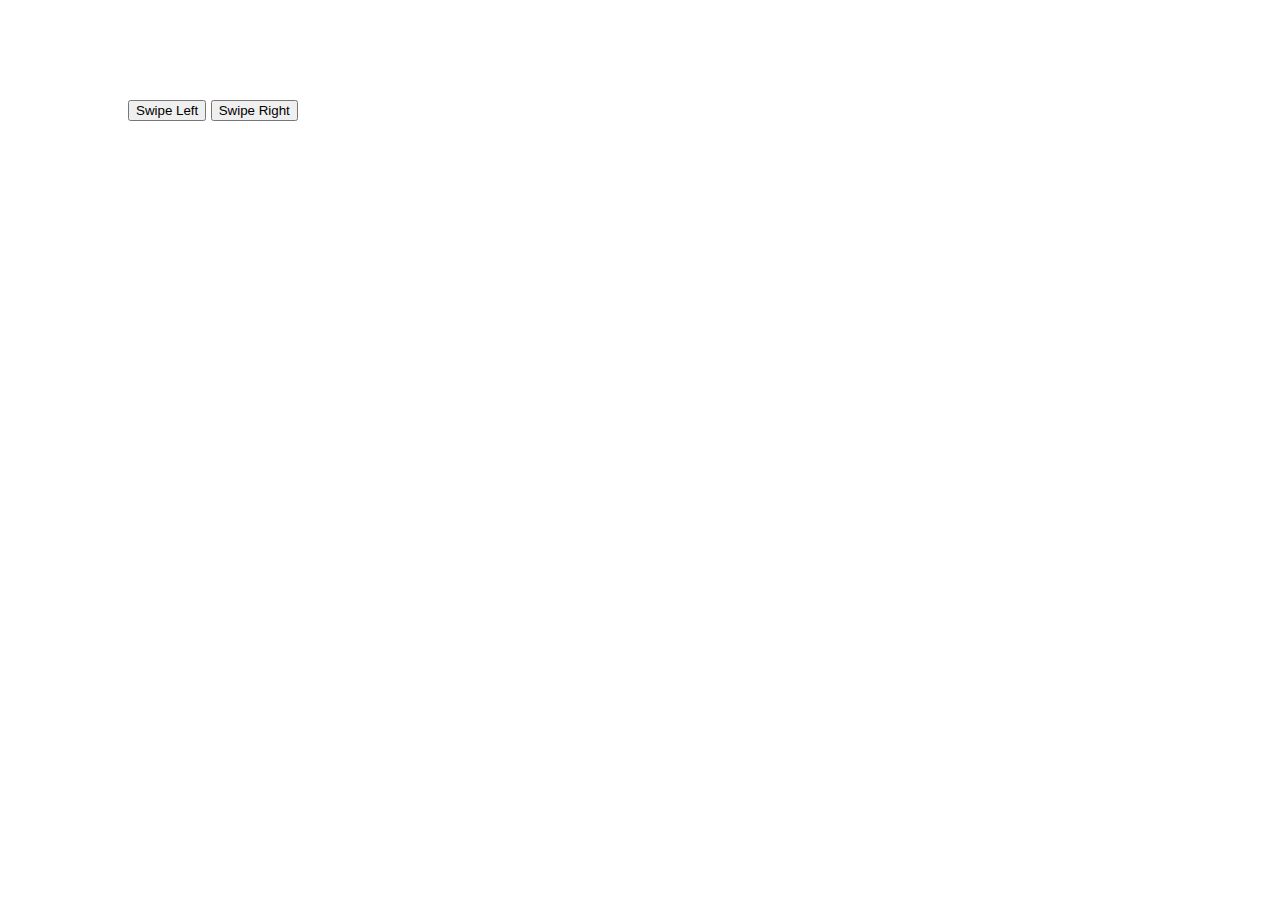
<file: index2.html>
<!DOCTYPE html>
<html lang="en">
<head>
    <meta name="viewport" content="width=device-width, initial-scale=1">
    <meta charset="UTF-8">
    <style>
    body {
    margin: 0;
    font-family: sans-serif;
}

.user-card {

    max-width: 500px;
    margin: 10px;
    border: 1px solid #ccc;
    padding: 8px;
    box-shadow: 0px 2px 5px 0px #ccc;
    position: absolute; 
    top: 100px;
    left: 10%;
}
button{
  position: relative; 
    top: 100px;
    left: 10%;
}
.user-card__picture {
    width: 100%;
    display: block;
}

.user-card__name {
    margin-bottom: 0;
    margin-top: 8px;
}
@keyframes swipe-left {
    to {
        transform: rotate(-13deg) translate3d(-100%, 0, 0);
        opacity: 0;
    }
}

@keyframes swipe-right {
    to {
        transform: rotate(13deg) translate3d(100%, 0, 0);
        opacity: 0;
    }
}
.swipe-left {
    animation: swipe-left 1s forwards;
}

.swipe-right {
    animation: swipe-right 1s forwards;
}


    </style>
    <title>Document</title>
</head>
<body>
    <div class="view"></div>
    <button onclick="swipe_left()">Swipe Left</button>
    <button onclick="swipe_right()">Swipe Right</button>
    <script type="text/javascript" src="jquery3.js"></script>
    <script>
      function swipe_left(){
        $('.view').addClass('swipe-left');
        setTimeout(function(){
          getPerson();
        }, 100);
      }

      function swipe_right(){
        $('.view').addClass('swipe-right');
        setTimeout(function(){         
          getPerson();
        }, 100);
        
      }

      var view = $(".view");
      function getPerson(cb){
        var url = "https://randomuser.me/api/?gender=female";
        $.ajax({
          url : url,
          method : 'GET',
          dataType : 'json',
          success : function(response){
            $('.view').removeClass('swipe-left');
            $('.view').removeClass('swipe-right');
          console.log(response.results[0]);
          var user = response.results[0];
          console.log(user.gender);
         let html = `<div class="user-card"><img class="user-card__picture" src="${user.picture.large}"><h1 class="user-card__name">${user.name.first} ${user.name.last}</h1></div>`
          view.html(html);
          },
        })
      }
      // var $VIEW = document.querySelector('.view');
      // function getPerson(cb){
      // var url = "https://randomuser.me/api/?gender=female";

      // var oReq = new XMLHttpRequest();
      //   oReq.addEventListener('load', function(){
      //       var data = JSON.parse(this.responseText);
      //       data = data.results[0].user;

      //       var html = '<div class="user-card"><img class="user-card__picture" src="'+data.picture.large+'"></img><h1 class="user-card__name">'+data.name.first+' '+data.name.last+'</h1></div>';
      //       $VIEW.innerHTML = html;
      //   });
      //   oReq.open("get", url, true);
      //   oReq.send();
      //   console.log(data);
      // }

      getPerson();
    </script>
</body>
</html>
</file>
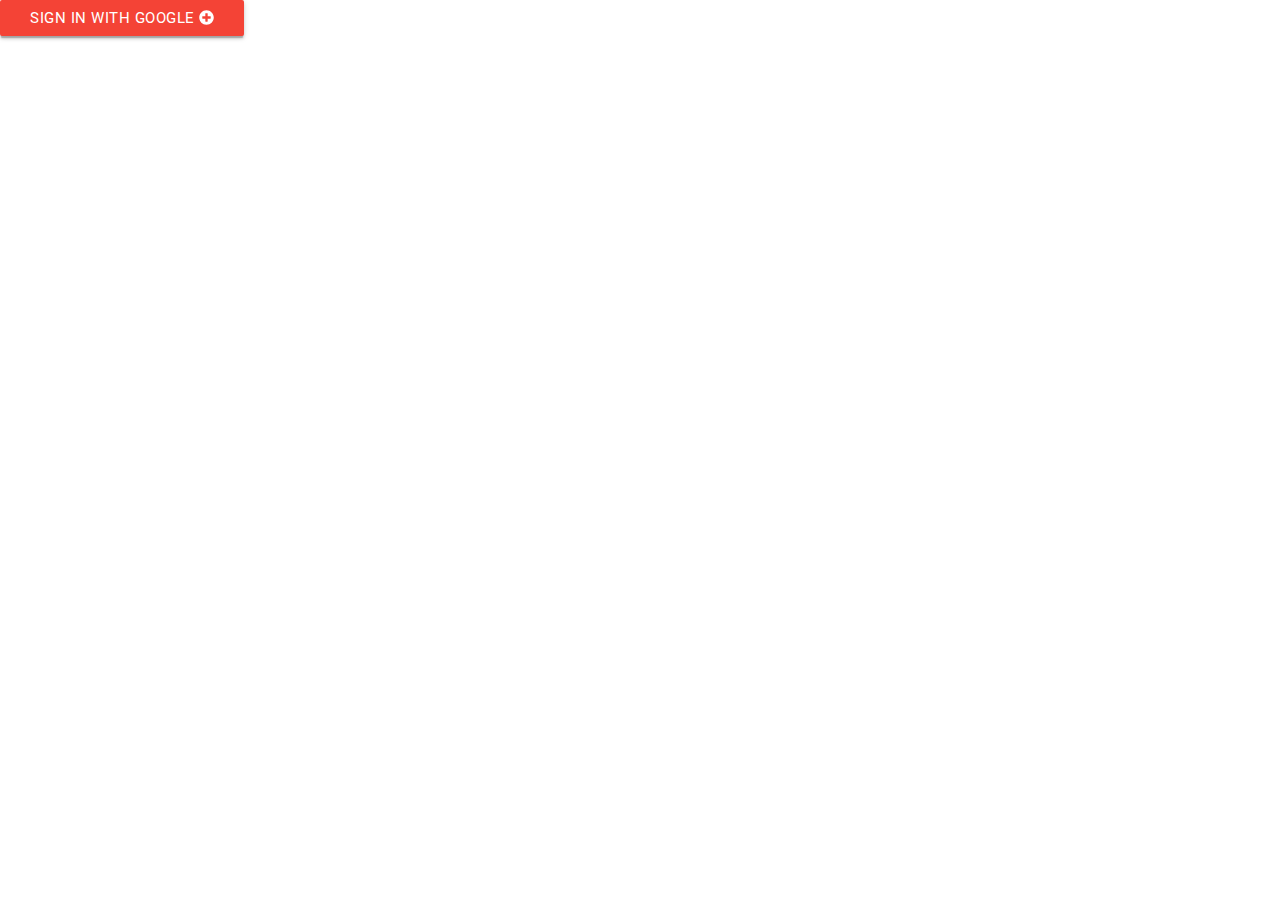
<file: test.html>
<!DOCTYPE html>
<html lang="en">
<head>
<link href="assets/fonts/css/fontawesome-all.min.css" rel="stylesheet">
  <link href="assets/fonts/svg-with-js/css/fa-svg-with-js.css" rel="stylesheet">
  <link type="text/css" rel="stylesheet" href="assets/css/materialize.min.css" media="screen,projection" />
  <link type="text/css" rel="stylesheet" href="assets/css/prism.css" media="screen,projection" />
  <link type="text/css" rel="stylesheet" href="assets/css/materialize-stepper.min.css" media="screen,projection" />
  <link sizes="192x192" rel="icon" href="assets/images/nearbyicon.png" />
	<meta charset="UTF-8">
	<title>Document</title>
</head>
<body>
	<a class="btn waves-effect waves-light red">Sign in with Google <i class="fa fa-plus-circle"></i></a>
<script src="assets/js/jquery-3.2.1.min.js"></script>
  <script src="assets/js/jquery3.js"></script>
  <script src="assets/js/materialize.min.js"></script>
  <script src="assets/js/materialize-stepper.min.js"></script>
  <script type="text/javascript" src="assets/fonts/svg-with-js/js/fontawesome-all.min.js"></script>	
</body>
</html>
</file>
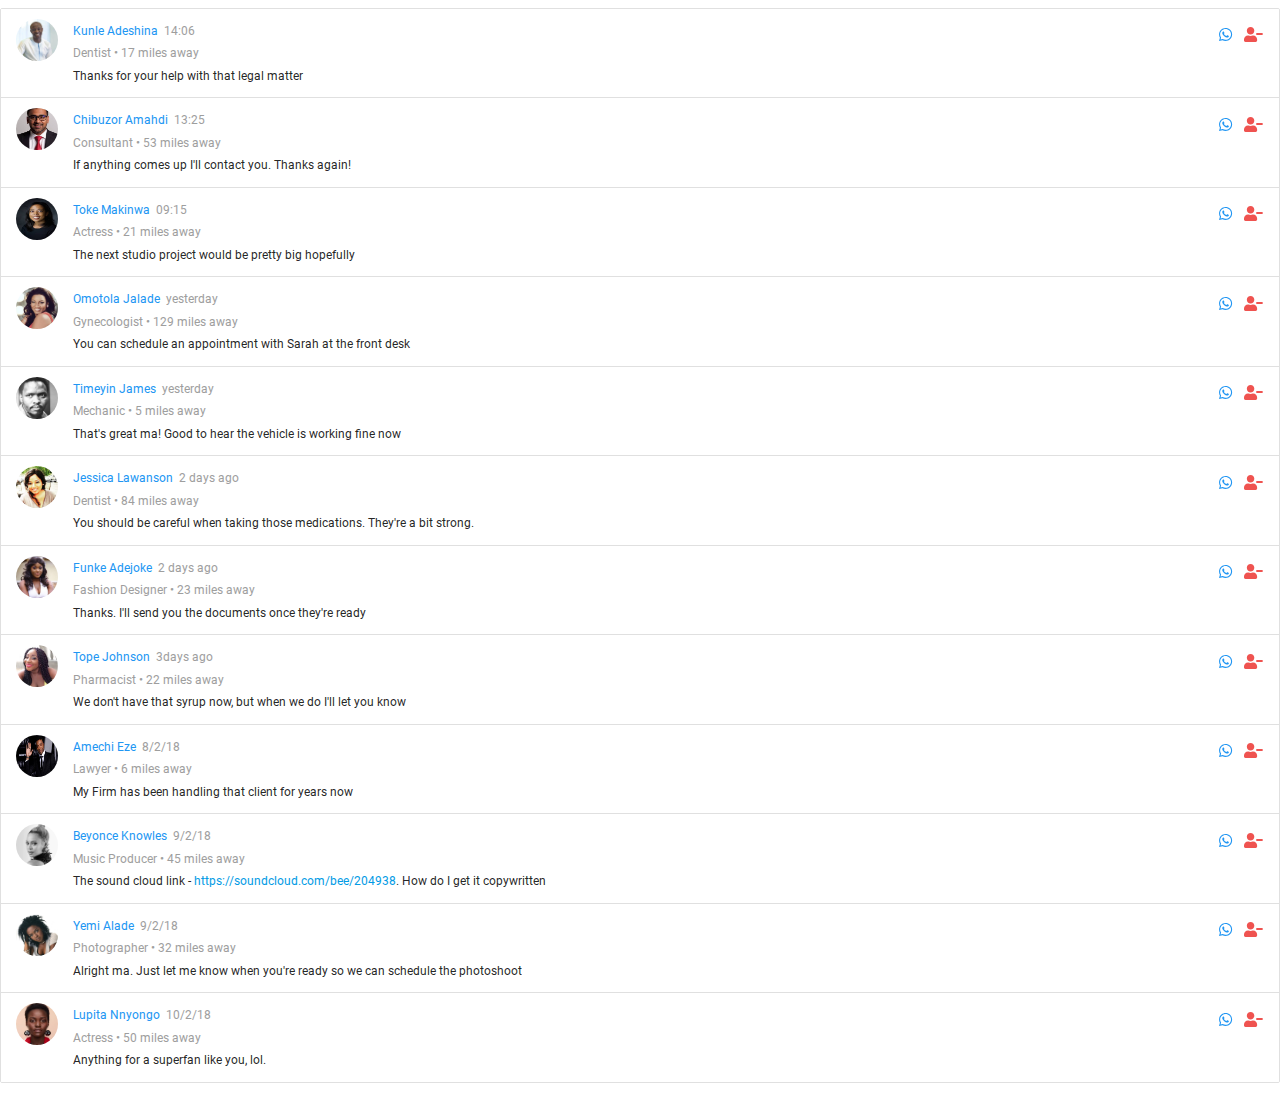
<file: app/contact.html>
<!DOCTYPE html>
<html lang="en">
<head>
 <link href="../assets/fonts/css/fontawesome-all.min.css" rel="stylesheet">
  <link href="../assets/fonts/svg-with-js/css/fa-svg-with-js.css" rel="stylesheet">
    <meta charset="UTF-8">
    <title>Nearby</title>
    <meta name="viewport" content="width=device-width, initial-scale=1.0" />
   
    <link rel='stylesheet prefetch' href='../assets/css/materialize.min.css'>
    <link rel="stylesheet" href="../assets/css/bottom_tabs.css">
    <link sizes="192x192" rel="icon" href="../assets/images/nearbyicon.png" />
	<meta charset="UTF-8">
	<title>Document</title>
</head>
<body onclick="$('#chat_modal').modal('open');">
<ul class="collection">
    <li class="collection-item avatar" onclick="$('#chat_modal').modal('open');">
      <img src="../assets/images/casualman.jpeg" alt="" class="circle">
      <span class="title blue-text" style="font-size:12px;">Kunle Adeshina &nbsp;<span class="grey-text">14:06</span></span>
      <p class="grey-text" style="font-size:12px;">Dentist &#8226; 17 miles away
      </p>
      <p style="font-size:12px;">Thanks for your help with that legal matter
      </p>
      <a href="www.google.com" class="secondary-content"><i class="fab fa-whatsapp blue-text"></i> &nbsp;&nbsp;<i class="fa fa-user-minus red-text text-lighten-1"></i></a>
    </li>
    <li class="collection-item avatar">
      <img src="../assets/images/lawyerman.jpeg" alt="" class="circle">
      <span class="title blue-text" style="font-size:12px;">Chibuzor Amahdi &nbsp;<span class="grey-text">13:25</span></span>
      <p class="grey-text" style="font-size:12px;">Consultant &#8226; 53 miles away
      </p>
      <p style="font-size:12px;">If anything comes up I'll contact you. Thanks again!
      </p>
      <a href="#!" class="secondary-content"><i class="fab fa-whatsapp blue-text"></i> &nbsp;&nbsp;<i class="fa fa-user-minus red-text text-lighten-1"></i></a>
    </li>
    <li class="collection-item avatar">
     <img src="../assets/images/woman2.jpeg" alt="" class="circle">
      <span class="title blue-text" style="font-size:12px;">Toke Makinwa &nbsp;<span class="grey-text">09:15</span></span>
      <p class="grey-text" style="font-size:12px;">Actress &#8226; 21 miles away
      </p>
      <p style="font-size:12px;">The next studio project would be pretty big hopefully
      </p>
      <a href="#!" class="secondary-content"><i class="fab fa-whatsapp blue-text"></i> &nbsp;&nbsp;<i class="fa fa-user-minus red-text text-lighten-1"></i></a>
    </li>
    <li class="collection-item avatar">
     <img src="../assets/images/images%20(11).jpeg" alt="" class="circle">
      <span class="title blue-text" style="font-size:12px;">Omotola Jalade &nbsp;<span class="grey-text">yesterday</span></span>
      <p class="grey-text" style="font-size:12px;">Gynecologist &#8226; 129 miles away
      </p>
      <p style="font-size:12px;"> You can schedule an appointment with Sarah at the front desk
      </p>
      <a href="#!" class="secondary-content"><i class="fab fa-whatsapp blue-text"></i> &nbsp;&nbsp;<i class="fa fa-user-minus red-text text-lighten-1"></i></a>
    </li>
<li class="collection-item avatar">
     <img src="../assets/images/images%20(12).jpeg" alt="" class="circle">
      <span class="title blue-text" style="font-size:12px;">Timeyin James &nbsp;<span class="grey-text">yesterday</span></span>
      <p class="grey-text" style="font-size:12px;">Mechanic &#8226; 5 miles away
      </p>
      <p style="font-size:12px;">That's great ma! Good to hear the vehicle is working fine now 
      </p>
      <a href="#!" class="secondary-content"><i class="fab fa-whatsapp blue-text"></i> &nbsp;&nbsp;<i class="fa fa-user-minus red-text text-lighten-1"></i></a>
    </li>
    <li class="collection-item avatar">
      <img src="../assets/images/images%20(13).jpeg" alt="" class="circle">
      <span class="title blue-text" style="font-size:12px;">Jessica Lawanson &nbsp;<span class="grey-text">2 days ago</span></span>
      <p class="grey-text" style="font-size:12px;">Dentist &#8226; 84 miles away
      </p>
      <p style="font-size:12px;">You should be careful when taking those medications. They're a bit strong.
      </p>
      <a href="#!" class="secondary-content"><i class="fab fa-whatsapp blue-text"></i> &nbsp;&nbsp;<i class="fa fa-user-minus red-text text-lighten-1"></i></a>
    </li>
    <li class="collection-item avatar">
      <img src="../assets/images/images%20(14).jpeg" alt="" class="circle">
      <span class="title blue-text" style="font-size:12px;">Funke Adejoke &nbsp;<span class="grey-text">2 days ago</span></span>
      <p class="grey-text" style="font-size:12px;">Fashion Designer &#8226; 23 miles away
      </p>
      <p style="font-size:12px;">Thanks. I'll send you the documents once they're ready
      </p>
      <a href="#!" class="secondary-content"><i class="fab fa-whatsapp blue-text"></i> &nbsp;&nbsp;<i class="fa fa-user-minus red-text text-lighten-1"></i></a>
    </li>
    <li class="collection-item avatar">
      <img src="../assets/images/images%20(15).jpeg" alt="" class="circle">
      <span class="title blue-text" style="font-size:12px;">Tope Johnson &nbsp;<span class="grey-text">3days ago</span></span>
      <p class="grey-text" style="font-size:12px;">Pharmacist &#8226; 22 miles away
      </p>
      <p style="font-size:12px;">We don't have that syrup now, but when we do I'll let you know
      </p>
      <a href="#!" class="secondary-content"><i class="fab fa-whatsapp blue-text"></i> &nbsp;&nbsp;<i class="fa fa-user-minus red-text text-lighten-1"></i></a>
    </li>
<li class="collection-item avatar">
      <img src="../assets/images/images%20(16).jpeg" alt="" class="circle">
      <span class="title blue-text" style="font-size:12px;">Amechi Eze &nbsp;<span class="grey-text">8/2/18</span></span>
      <p class="grey-text" style="font-size:12px;">Lawyer &#8226; 6 miles away
      </p>
      <p style="font-size:12px;">My Firm has been handling that client for years now
      </p>
      <a href="#!" class="secondary-content"><i class="fab fa-whatsapp blue-text"></i> &nbsp;&nbsp;<i class="fa fa-user-minus red-text text-lighten-1"></i></a>
    </li>
    <li class="collection-item avatar">
      <img src="../assets/images/images%20(17).jpeg" alt="" class="circle">
      <span class="title blue-text" style="font-size:12px;">Beyonce Knowles &nbsp;<span class="grey-text">9/2/18</span></span>
      <p class="grey-text" style="font-size:12px;">Music Producer &#8226; 45 miles away
      </p>
      <p style="font-size:12px;">The sound cloud link - <a href="#">https://soundcloud.com/bee/204938</a>. How do I get it copywritten
      </p>
      <a href="#!" class="secondary-content"><i class="fab fa-whatsapp blue-text"></i> &nbsp;&nbsp;<i class="fa fa-user-minus red-text text-lighten-1"></i></a>
    </li>
    <li class="collection-item avatar">
     <img src="../assets/images/images%20(18).jpeg" alt="" class="circle">
      <span class="title blue-text" style="font-size:12px;">Yemi Alade &nbsp;<span class="grey-text">9/2/18</span></span>
      <p class="grey-text" style="font-size:12px;">Photographer &#8226; 32 miles away
      </p>
      <p style="font-size:12px;">Alright ma. Just let me know when you're ready so we can schedule the photoshoot
      </p>
      <a href="#!" class="secondary-content"><i class="fab fa-whatsapp blue-text"></i> &nbsp;&nbsp;<i class="fa fa-user-minus red-text text-lighten-1"></i></a>
    </li>
    <li class="collection-item avatar">
      <img src="../assets/images/images%20(19).jpeg" alt="" class="circle">
      <span class="title blue-text" style="font-size:12px;">Lupita Nnyongo &nbsp;<span class="grey-text">10/2/18</span></span>
      <p class="grey-text" style="font-size:12px;">Actress &#8226; 50 miles away
      </p>
      <p style="font-size:12px;">Anything for a superfan like you, lol.
      </p>
      <a href="#!" class="secondary-content"><i class="fab fa-whatsapp blue-text"></i> &nbsp;&nbsp;<i class="fa fa-user-minus red-text text-lighten-1"></i></a>
    </li>
  </ul>
	
<script src='../assets/js/jquery-3.2.1.min.js'></script>
    <script src='../assets/js/materialize.min.js'></script>
     <script type="text/javascript" src="../assets/fonts/svg-with-js/js/fontawesome-all.min.js"></script>
    <script src="../assets/js/bottom_tabs.min.js"></script>
    	
</body>
</html>
</file>
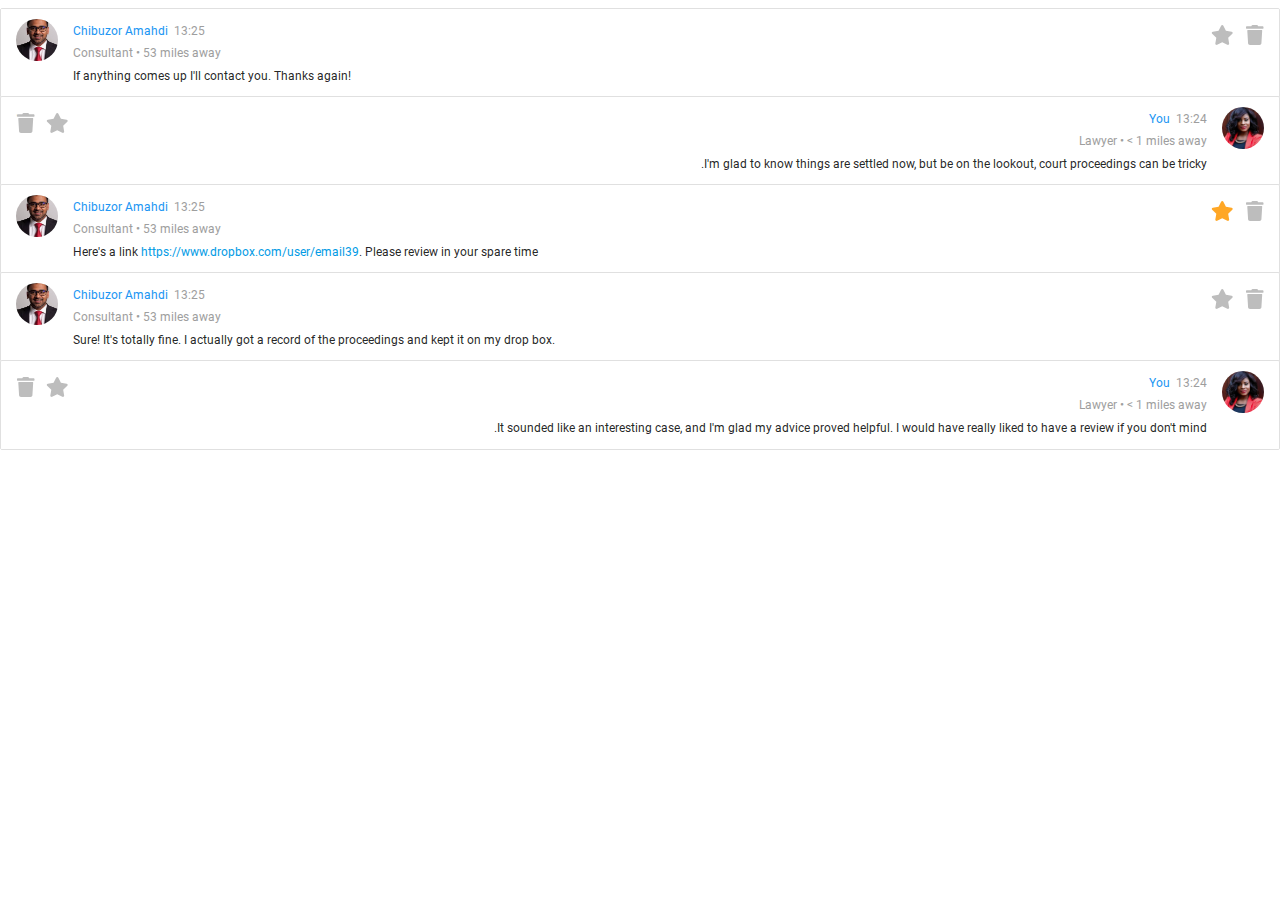
<file: app/contactchat.html>
<!DOCTYPE html>
<html lang="en">
<head>
 <link href="../assets/fonts/css/fontawesome-all.min.css" rel="stylesheet">
  <link href="../assets/fonts/svg-with-js/css/fa-svg-with-js.css" rel="stylesheet">
    <meta charset="UTF-8">
    <title>Nearby</title>
    <meta name="viewport" content="width=device-width, initial-scale=1.0" />
    
    <link rel='stylesheet prefetch' href='../assets/css/materialize.min.css'>
    <link rel='stylesheet prefetch' href='../assets/css/materialize-rtl.min.css'>
    <link rel="stylesheet" href="../assets/css/bottom_tabs.css">
    <link sizes="192x192" rel="icon" href="../assets/images/nearbyicon.png" />
	<meta charset="UTF-8">
	<title>Document</title>
</head>
<body>
<div>
<ul class="collection" style="margin-bottom:-10px;">
	<li class="collection-item avatar"><img src="../assets/images/lawyerman.jpeg" alt="" class="circle">
      <span class="title blue-text" style="font-size:12px;">Chibuzor Amahdi &nbsp;<span class="grey-text">13:25</span></span>
      <p class="grey-text" style="font-size:12px;">Consultant &#8226; 53 miles away
      </p>
      <p style="font-size:12px;">If anything comes up I'll contact you. Thanks again!
      </p>
      <a href="#!" class="secondary-content"><i class="fa fa-star grey-text text-lighten-1 fa-lg"></i> &nbsp;&nbsp;<i class="fa fa-trash fa-lg grey-text text-lighten-1"></i></a></li>
	</ul>
</div>
<div class="rtl">
	<ul class="collection" style="margin-bottom: -10px;"><li class="collection-item avatar">
     <img src="../assets/images/worklady.jpeg" alt="" class="circle">
      <span class="title blue-text" style="font-size:12px;">You &nbsp;<span class="grey-text">13:24</span></span>
      <p class="grey-text" style="font-size:12px;">Lawyer &#8226; &lt; 1 miles away
      </p>
      <p style="font-size:12px; margin-left:30px;"> I'm glad to know things are settled now, but be on the lookout, court proceedings can be tricky.
      </p>
      <a href="#!" class="secondary-content"><i class="fa fa-star grey-text text-lighten-1 fa-lg"></i> &nbsp;&nbsp;<i class="fa fa-trash fa-lg grey-text text-lighten-1"></i></a>
    </li></ul>
</div>
<div>
<ul class="collection" style="margin-bottom:-10px;">
	<li class="collection-item avatar"><img src="../assets/images/lawyerman.jpeg" alt="" class="circle">
      <span class="title blue-text" style="font-size:12px;">Chibuzor Amahdi &nbsp;<span class="grey-text">13:25</span></span>
      <p class="grey-text" style="font-size:12px;">Consultant &#8226; 53 miles away
      </p>
      <p style="font-size:12px;">Here's a link <a href="">https://www.dropbox.com/user/email39</a>. Please review in your spare time     </p>
      <a href="#!" class="secondary-content"><i class="fa fa-star orange-text text-lighten-1 fa-lg"></i> &nbsp;&nbsp;<i class="fa fa-trash fa-lg grey-text text-lighten-1"></i></a></li>
	</ul>
</div>
<div>
<ul class="collection" style="margin-bottom:-10px;">
	<li class="collection-item avatar"><img src="../assets/images/lawyerman.jpeg" alt="" class="circle">
      <span class="title blue-text" style="font-size:12px;">Chibuzor Amahdi &nbsp;<span class="grey-text">13:25</span></span>
      <p class="grey-text" style="font-size:12px;">Consultant &#8226; 53 miles away
      </p>
      <p style="font-size:12px;">Sure! It's totally fine. I actually got a record of the proceedings
and kept it on my drop box.
      </p>
      <a href="#!" class="secondary-content"><i class="fa fa-star grey-text text-lighten-1 fa-lg"></i> &nbsp;&nbsp;<i class="fa fa-trash fa-lg grey-text text-lighten-1"></i></a></li>
	</ul>
</div>
<div class="rtl">
	<ul class="collection" style="margin-bottom: -10px;"><li class="collection-item avatar">
     <img src="../assets/images/worklady.jpeg" alt="" class="circle">
      <span class="title blue-text" style="font-size:12px;">You &nbsp;<span class="grey-text">13:24</span></span>
      <p class="grey-text" style="font-size:12px;">Lawyer &#8226; &lt; 1 miles away
      </p>
      <p style="font-size:12px; margin-left:30px;"> It sounded like an interesting case, and I'm glad my advice proved helpful. I would have really liked to have a review if you don't mind.
      </p>
      <a href="#!" class="secondary-content"><i class="fa fa-star grey-text text-lighten-1 fa-lg"></i> &nbsp;&nbsp;<i class="fa fa-trash fa-lg grey-text text-lighten-1"></i></a>
    </li></ul>
</div>


	
<script src='../assets/js/jquery-3.2.1.min.js'></script>
    <script src='../assets/js/materialize.min.js'></script>
     <script type="text/javascript" src="../assets/fonts/svg-with-js/js/fontawesome-all.min.js"></script>
    <script src="../assets/js/bottom_tabs.min.js"></script>
    	
</body>
</html>
</file>
<file: assets/css/prism.css>
/* http://prismjs.com/download.html?themes=prism&languages=markup+css+clike+javascript */
/**
 * prism.js default theme for JavaScript, CSS and HTML
 * Based on dabblet (http://dabblet.com)
 * @author Lea Verou
 */

code[class*="language-"],
pre[class*="language-"] {
	color: black;
	background: none;
	text-shadow: 0 1px white;
	font-family: Consolas, Monaco, 'Andale Mono', 'Ubuntu Mono', monospace;
	text-align: left;
	white-space: pre;
	word-spacing: normal;
	word-break: normal;
	word-wrap: normal;
	line-height: 1.5;

	-moz-tab-size: 4;
	-o-tab-size: 4;
	tab-size: 4;

	-webkit-hyphens: none;
	-moz-hyphens: none;
	-ms-hyphens: none;
	hyphens: none;
}

pre[class*="language-"]::-moz-selection, pre[class*="language-"] ::-moz-selection,
code[class*="language-"]::-moz-selection, code[class*="language-"] ::-moz-selection {
	text-shadow: none;
	background: #b3d4fc;
}

pre[class*="language-"]::selection, pre[class*="language-"] ::selection,
code[class*="language-"]::selection, code[class*="language-"] ::selection {
	text-shadow: none;
	background: #b3d4fc;
}

@media print {
	code[class*="language-"],
	pre[class*="language-"] {
		text-shadow: none;
	}
}

/* Code blocks */
pre[class*="language-"] {
	padding: 1em;
	margin: .5em 0;
	overflow: auto;
}

:not(pre) > code[class*="language-"],
pre[class*="language-"] {
	background: #f5f2f0;
}

/* Inline code */
:not(pre) > code[class*="language-"] {
	padding: .1em;
	border-radius: .3em;
	white-space: normal;
}

.token.comment,
.token.prolog,
.token.doctype,
.token.cdata {
	color: slategray;
}

.token.punctuation {
	color: #999;
}

.namespace {
	opacity: .7;
}

.token.property,
.token.tag,
.token.boolean,
.token.number,
.token.constant,
.token.symbol,
.token.deleted {
	color: #905;
}

.token.selector,
.token.attr-name,
.token.string,
.token.char,
.token.builtin,
.token.inserted {
	color: #690;
}

.token.operator,
.token.entity,
.token.url,
.language-css .token.string,
.style .token.string {
	color: #a67f59;
	background: hsla(0, 0%, 100%, .5);
}

.token.atrule,
.token.attr-value,
.token.keyword {
	color: #07a;
}

.token.function {
	color: #DD4A68;
}

.token.regex,
.token.important,
.token.variable {
	color: #e90;
}

.token.important,
.token.bold {
	font-weight: bold;
}
.token.italic {
	font-style: italic;
}

.token.entity {
	cursor: help;
}
</file>
<file: assets/css/main.css>
body {
    display: flex;
    min-height: 100vh;
    flex-direction: column;
  }

  main {
    flex: 1 0 auto;
  }
.loader{
    position: absolute; 
    top: 180px;
    left: 45%;
}

.containerc {
	background-image :url(https://i.imgur.com/ufnjAjQ.jpg);
	background-size: cover; background-position:center; background-repeat:no-repeat; height:100%;
  display: flex;
  position: absolute;
  top: 0;
  left: 0;
  height: 100%;
  width: 100%;
}

.containerc .row {
  margin: 0 auto;
}

/* label color */
form .input-field label{
    color: #333;
 }

.colordon {
background-color: #000000 !important;	
}
.colorfadedon{
background-color: #000000 !important;
}
.colortextdon{
color: #000000 !important;
}
.colorfadetextdon{
color: #000000 !important;
}
.colorrec{
background-color: #000000 !important;	
}
.colorfaderec{
background-color: #000000 !important;	
}
.colortextrec{
color: #000000 !important;
}
.colorfadetextrec{
color: #000000 !important;
}
.colorbrand{
background-color: #000000 !important;	
}
.colorfadebrand{
background-color: #000000 !important;
}
.colortextbrand{
color: #000000 !important;
}
.colorfadetextbrand{
color: #000000 !important;
}
.colordark{
background-color: #000000 !important;	
}
.colorfadedark{
background-color: #000000 !important;	
}
.colortextdark{
color: #000000 !important;
}
.colorfadetextdark{
color: #000000 !important;
}
.colortitletext{
color: #000000 !important;
}
.overlay{
background-color: rgba(0,0,0,0.5); background-size: cover;	
}
.imagebrand{
background-image :url(https://i.imgur.com/pwRcDNu.png);
}
.imagelogo{
	content: url("https://i.imgur.com/IRkldcO.png");
	
}
.bckgrndcolor{
	background-color: #e4e4e4 !important;
	
}
</file>
<file: assets/css/bottom_tabs.css>
ul li {
  position: relative;
  overflow: hidden;
}

.bottom_tabs {
  overflow: hidden !important;
  position: fixed;
  bottom: 0px;
	z-index: 1 !important;
}

.noindicator .indicator {
  display: none;
}

.ink {
  display: block;
  position: absolute;
  background: black;
  border-radius: 100%;
  transform: scale(0);
}

.ink.animate {
  animation: ripple 0.65s linear;
  animation-fill-mode: forwards;
}

@keyframes ripple {
  100% {
    opacity: 1;
    transform: scale(2.5);
  }
}

.bottom_tabs > .tab > a > .material-icons {
  position: relative;
  top: 15%;
}

.row .col {
  padding: 0;
}
</file>
<file: assets/fonts/svg-with-js/css/fa-svg-with-js.css>
/*!
 * Font Awesome Free 5.0.13 by @fontawesome - https://fontawesome.com
 * License - https://fontawesome.com/license (Icons: CC BY 4.0, Fonts: SIL OFL 1.1, Code: MIT License)
 */
svg:not(:root).svg-inline--fa {
  overflow: visible; }

.svg-inline--fa {
  display: inline-block;
  font-size: inherit;
  height: 1em;
  overflow: visible;
  vertical-align: -.125em; }
  .svg-inline--fa.fa-lg {
    vertical-align: -.225em; }
  .svg-inline--fa.fa-w-1 {
    width: 0.0625em; }
  .svg-inline--fa.fa-w-2 {
    width: 0.125em; }
  .svg-inline--fa.fa-w-3 {
    width: 0.1875em; }
  .svg-inline--fa.fa-w-4 {
    width: 0.25em; }
  .svg-inline--fa.fa-w-5 {
    width: 0.3125em; }
  .svg-inline--fa.fa-w-6 {
    width: 0.375em; }
  .svg-inline--fa.fa-w-7 {
    width: 0.4375em; }
  .svg-inline--fa.fa-w-8 {
    width: 0.5em; }
  .svg-inline--fa.fa-w-9 {
    width: 0.5625em; }
  .svg-inline--fa.fa-w-10 {
    width: 0.625em; }
  .svg-inline--fa.fa-w-11 {
    width: 0.6875em; }
  .svg-inline--fa.fa-w-12 {
    width: 0.75em; }
  .svg-inline--fa.fa-w-13 {
    width: 0.8125em; }
  .svg-inline--fa.fa-w-14 {
    width: 0.875em; }
  .svg-inline--fa.fa-w-15 {
    width: 0.9375em; }
  .svg-inline--fa.fa-w-16 {
    width: 1em; }
  .svg-inline--fa.fa-w-17 {
    width: 1.0625em; }
  .svg-inline--fa.fa-w-18 {
    width: 1.125em; }
  .svg-inline--fa.fa-w-19 {
    width: 1.1875em; }
  .svg-inline--fa.fa-w-20 {
    width: 1.25em; }
  .svg-inline--fa.fa-pull-left {
    margin-right: .3em;
    width: auto; }
  .svg-inline--fa.fa-pull-right {
    margin-left: .3em;
    width: auto; }
  .svg-inline--fa.fa-border {
    height: 1.5em; }
  .svg-inline--fa.fa-li {
    width: 2em; }
  .svg-inline--fa.fa-fw {
    width: 1.25em; }

.fa-layers svg.svg-inline--fa {
  bottom: 0;
  left: 0;
  margin: auto;
  position: absolute;
  right: 0;
  top: 0; }

.fa-layers {
  display: inline-block;
  height: 1em;
  position: relative;
  text-align: center;
  vertical-align: -.125em;
  width: 1em; }
  .fa-layers svg.svg-inline--fa {
    -webkit-transform-origin: center center;
            transform-origin: center center; }

.fa-layers-text, .fa-layers-counter {
  display: inline-block;
  position: absolute;
  text-align: center; }

.fa-layers-text {
  left: 50%;
  top: 50%;
  -webkit-transform: translate(-50%, -50%);
          transform: translate(-50%, -50%);
  -webkit-transform-origin: center center;
          transform-origin: center center; }

.fa-layers-counter {
  background-color: #ff253a;
  border-radius: 1em;
  -webkit-box-sizing: border-box;
          box-sizing: border-box;
  color: #fff;
  height: 1.5em;
  line-height: 1;
  max-width: 5em;
  min-width: 1.5em;
  overflow: hidden;
  padding: .25em;
  right: 0;
  text-overflow: ellipsis;
  top: 0;
  -webkit-transform: scale(0.25);
          transform: scale(0.25);
  -webkit-transform-origin: top right;
          transform-origin: top right; }

.fa-layers-bottom-right {
  bottom: 0;
  right: 0;
  top: auto;
  -webkit-transform: scale(0.25);
          transform: scale(0.25);
  -webkit-transform-origin: bottom right;
          transform-origin: bottom right; }

.fa-layers-bottom-left {
  bottom: 0;
  left: 0;
  right: auto;
  top: auto;
  -webkit-transform: scale(0.25);
          transform: scale(0.25);
  -webkit-transform-origin: bottom left;
          transform-origin: bottom left; }

.fa-layers-top-right {
  right: 0;
  top: 0;
  -webkit-transform: scale(0.25);
          transform: scale(0.25);
  -webkit-transform-origin: top right;
          transform-origin: top right; }

.fa-layers-top-left {
  left: 0;
  right: auto;
  top: 0;
  -webkit-transform: scale(0.25);
          transform: scale(0.25);
  -webkit-transform-origin: top left;
          transform-origin: top left; }

.fa-lg {
  font-size: 1.33333em;
  line-height: 0.75em;
  vertical-align: -.0667em; }

.fa-xs {
  font-size: .75em; }

.fa-sm {
  font-size: .875em; }

.fa-1x {
  font-size: 1em; }

.fa-2x {
  font-size: 2em; }

.fa-3x {
  font-size: 3em; }

.fa-4x {
  font-size: 4em; }

.fa-5x {
  font-size: 5em; }

.fa-6x {
  font-size: 6em; }

.fa-7x {
  font-size: 7em; }

.fa-8x {
  font-size: 8em; }

.fa-9x {
  font-size: 9em; }

.fa-10x {
  font-size: 10em; }

.fa-fw {
  text-align: center;
  width: 1.25em; }

.fa-ul {
  list-style-type: none;
  margin-left: 2.5em;
  padding-left: 0; }
  .fa-ul > li {
    position: relative; }

.fa-li {
  left: -2em;
  position: absolute;
  text-align: center;
  width: 2em;
  line-height: inherit; }

.fa-border {
  border: solid 0.08em #eee;
  border-radius: .1em;
  padding: .2em .25em .15em; }

.fa-pull-left {
  float: left; }

.fa-pull-right {
  float: right; }

.fa.fa-pull-left,
.fas.fa-pull-left,
.far.fa-pull-left,
.fal.fa-pull-left,
.fab.fa-pull-left {
  margin-right: .3em; }

.fa.fa-pull-right,
.fas.fa-pull-right,
.far.fa-pull-right,
.fal.fa-pull-right,
.fab.fa-pull-right {
  margin-left: .3em; }

.fa-spin {
  -webkit-animation: fa-spin 2s infinite linear;
          animation: fa-spin 2s infinite linear; }

.fa-pulse {
  -webkit-animation: fa-spin 1s infinite steps(8);
          animation: fa-spin 1s infinite steps(8); }

@-webkit-keyframes fa-spin {
  0% {
    -webkit-transform: rotate(0deg);
            transform: rotate(0deg); }
  100% {
    -webkit-transform: rotate(360deg);
            transform: rotate(360deg); } }

@keyframes fa-spin {
  0% {
    -webkit-transform: rotate(0deg);
            transform: rotate(0deg); }
  100% {
    -webkit-transform: rotate(360deg);
            transform: rotate(360deg); } }

.fa-rotate-90 {
  -ms-filter: "progid:DXImageTransform.Microsoft.BasicImage(rotation=1)";
  -webkit-transform: rotate(90deg);
          transform: rotate(90deg); }

.fa-rotate-180 {
  -ms-filter: "progid:DXImageTransform.Microsoft.BasicImage(rotation=2)";
  -webkit-transform: rotate(180deg);
          transform: rotate(180deg); }

.fa-rotate-270 {
  -ms-filter: "progid:DXImageTransform.Microsoft.BasicImage(rotation=3)";
  -webkit-transform: rotate(270deg);
          transform: rotate(270deg); }

.fa-flip-horizontal {
  -ms-filter: "progid:DXImageTransform.Microsoft.BasicImage(rotation=0, mirror=1)";
  -webkit-transform: scale(-1, 1);
          transform: scale(-1, 1); }

.fa-flip-vertical {
  -ms-filter: "progid:DXImageTransform.Microsoft.BasicImage(rotation=2, mirror=1)";
  -webkit-transform: scale(1, -1);
          transform: scale(1, -1); }

.fa-flip-horizontal.fa-flip-vertical {
  -ms-filter: "progid:DXImageTransform.Microsoft.BasicImage(rotation=2, mirror=1)";
  -webkit-transform: scale(-1, -1);
          transform: scale(-1, -1); }

:root .fa-rotate-90,
:root .fa-rotate-180,
:root .fa-rotate-270,
:root .fa-flip-horizontal,
:root .fa-flip-vertical {
  -webkit-filter: none;
          filter: none; }

.fa-stack {
  display: inline-block;
  height: 2em;
  position: relative;
  width: 2em; }

.fa-stack-1x,
.fa-stack-2x {
  bottom: 0;
  left: 0;
  margin: auto;
  position: absolute;
  right: 0;
  top: 0; }

.svg-inline--fa.fa-stack-1x {
  height: 1em;
  width: 1em; }

.svg-inline--fa.fa-stack-2x {
  height: 2em;
  width: 2em; }

.fa-inverse {
  color: #fff; }

.sr-only {
  border: 0;
  clip: rect(0, 0, 0, 0);
  height: 1px;
  margin: -1px;
  overflow: hidden;
  padding: 0;
  position: absolute;
  width: 1px; }

.sr-only-focusable:active, .sr-only-focusable:focus {
  clip: auto;
  height: auto;
  margin: 0;
  overflow: visible;
  position: static;
  width: auto; }
</file>
